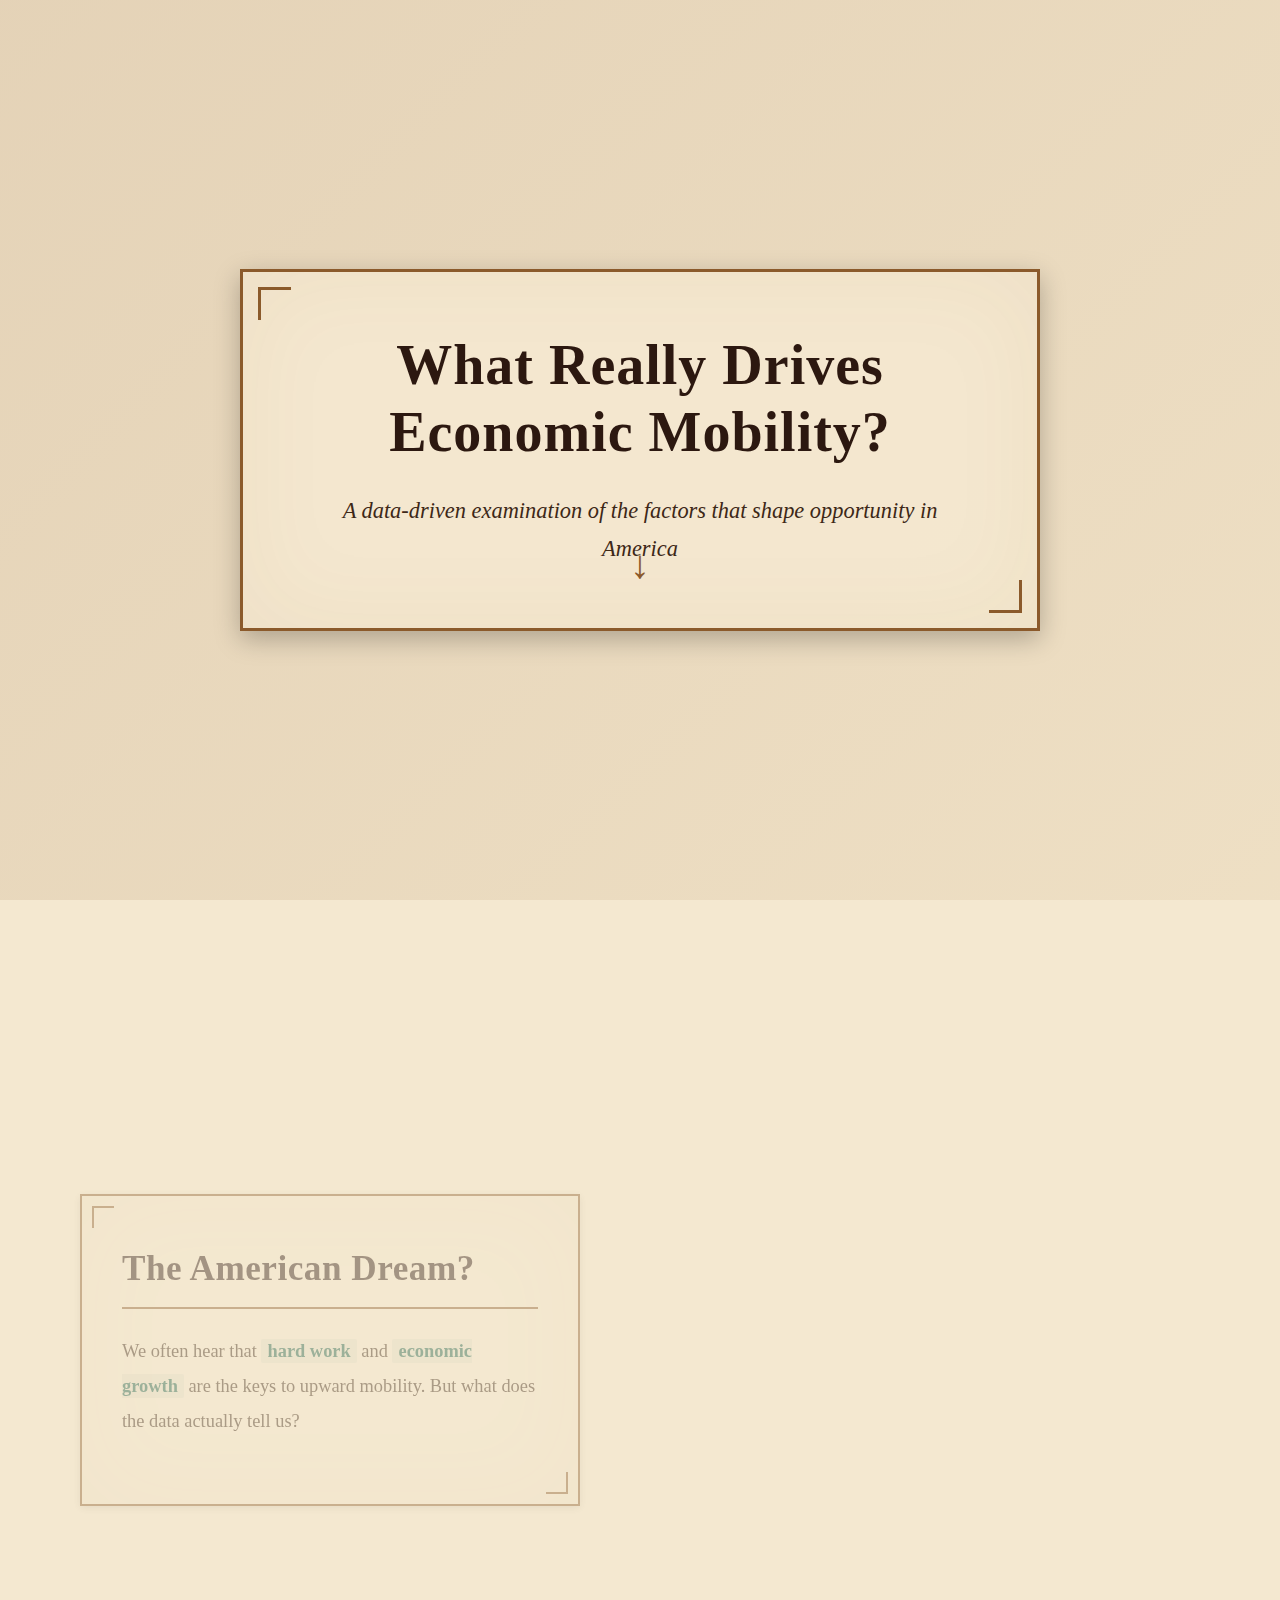
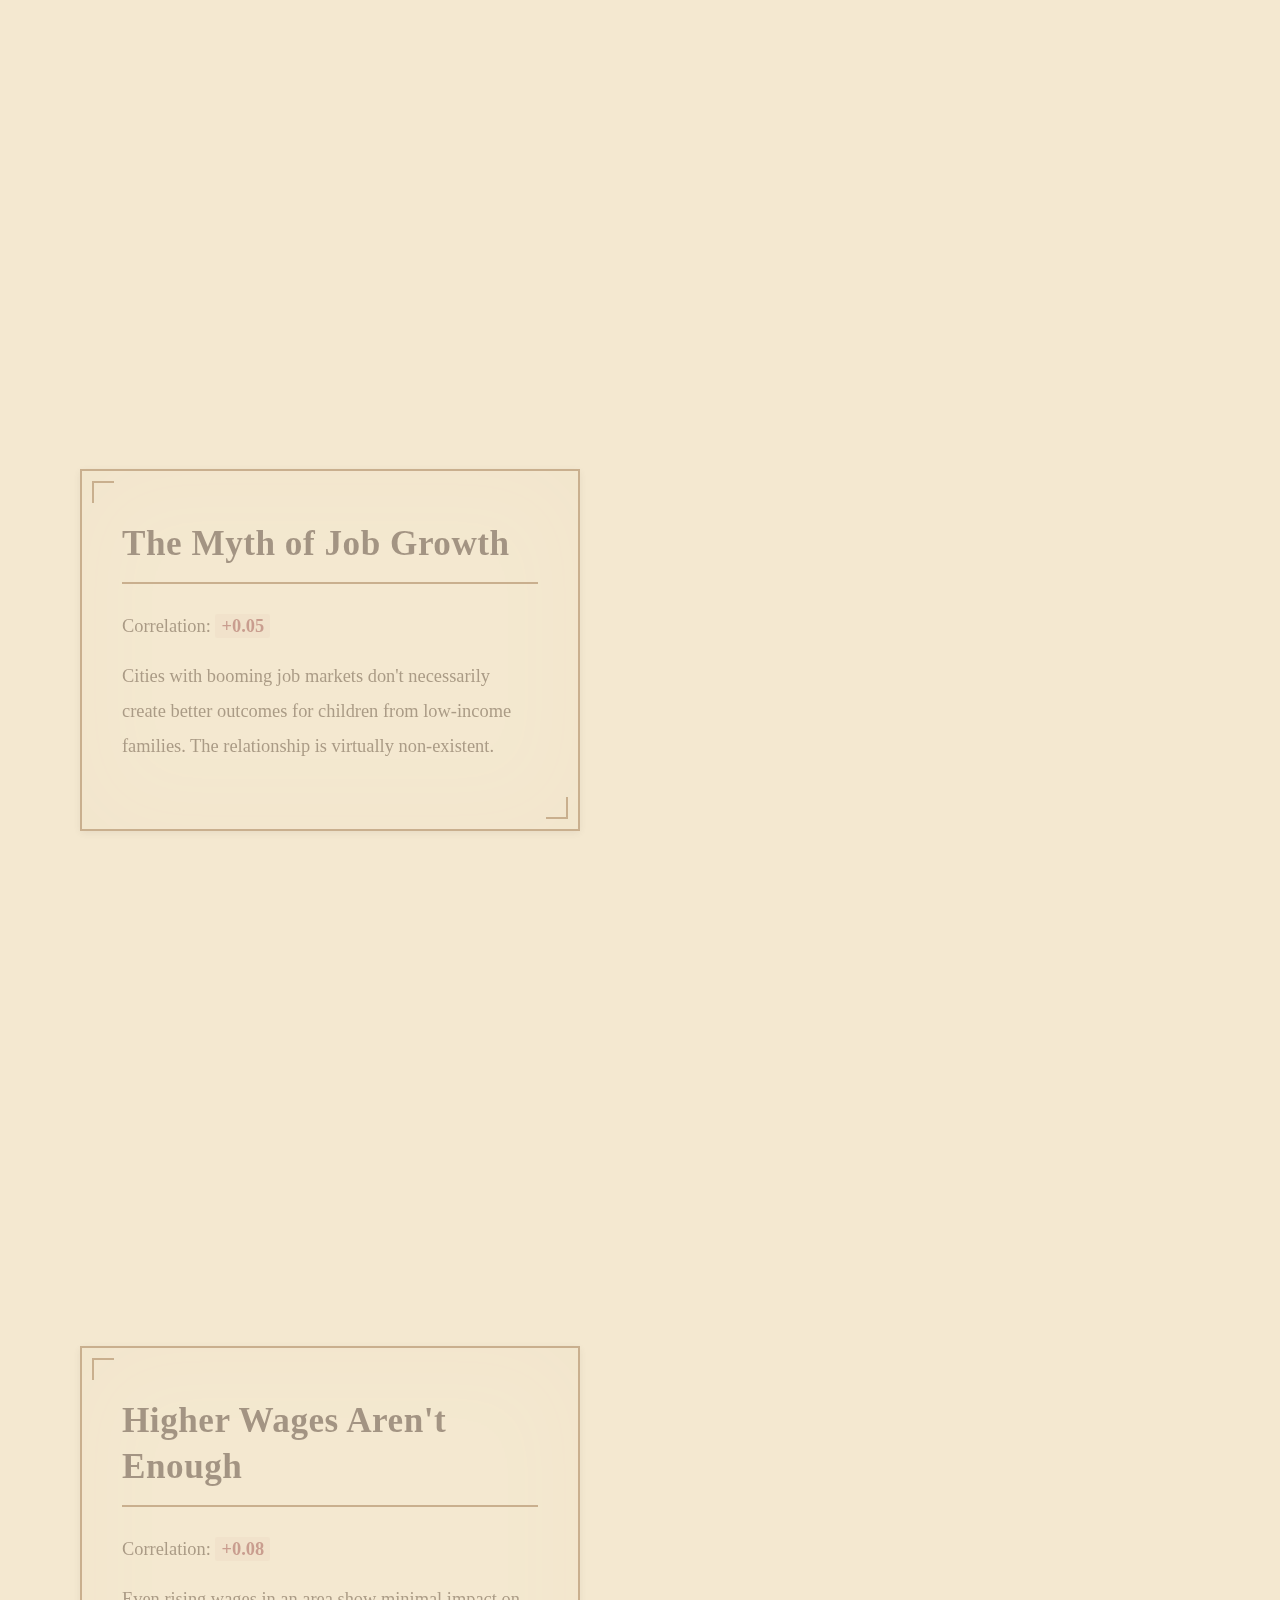
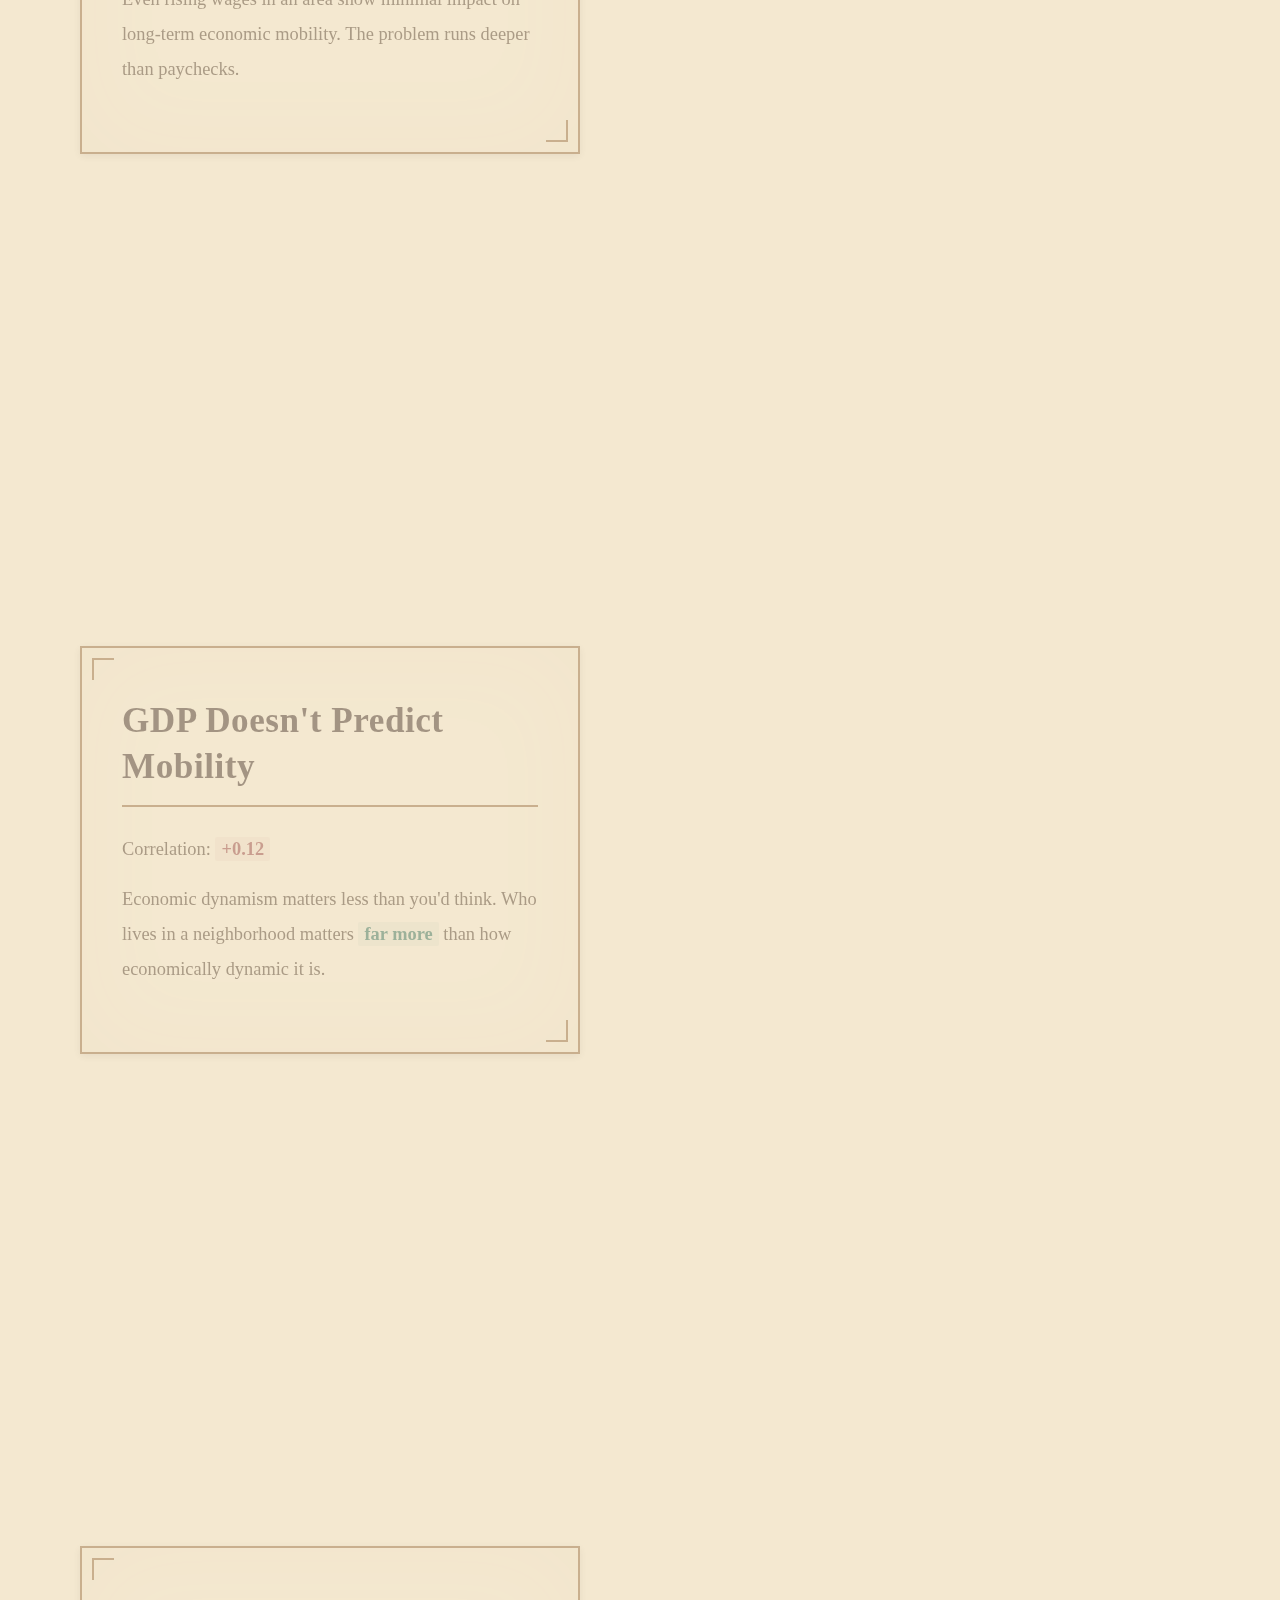
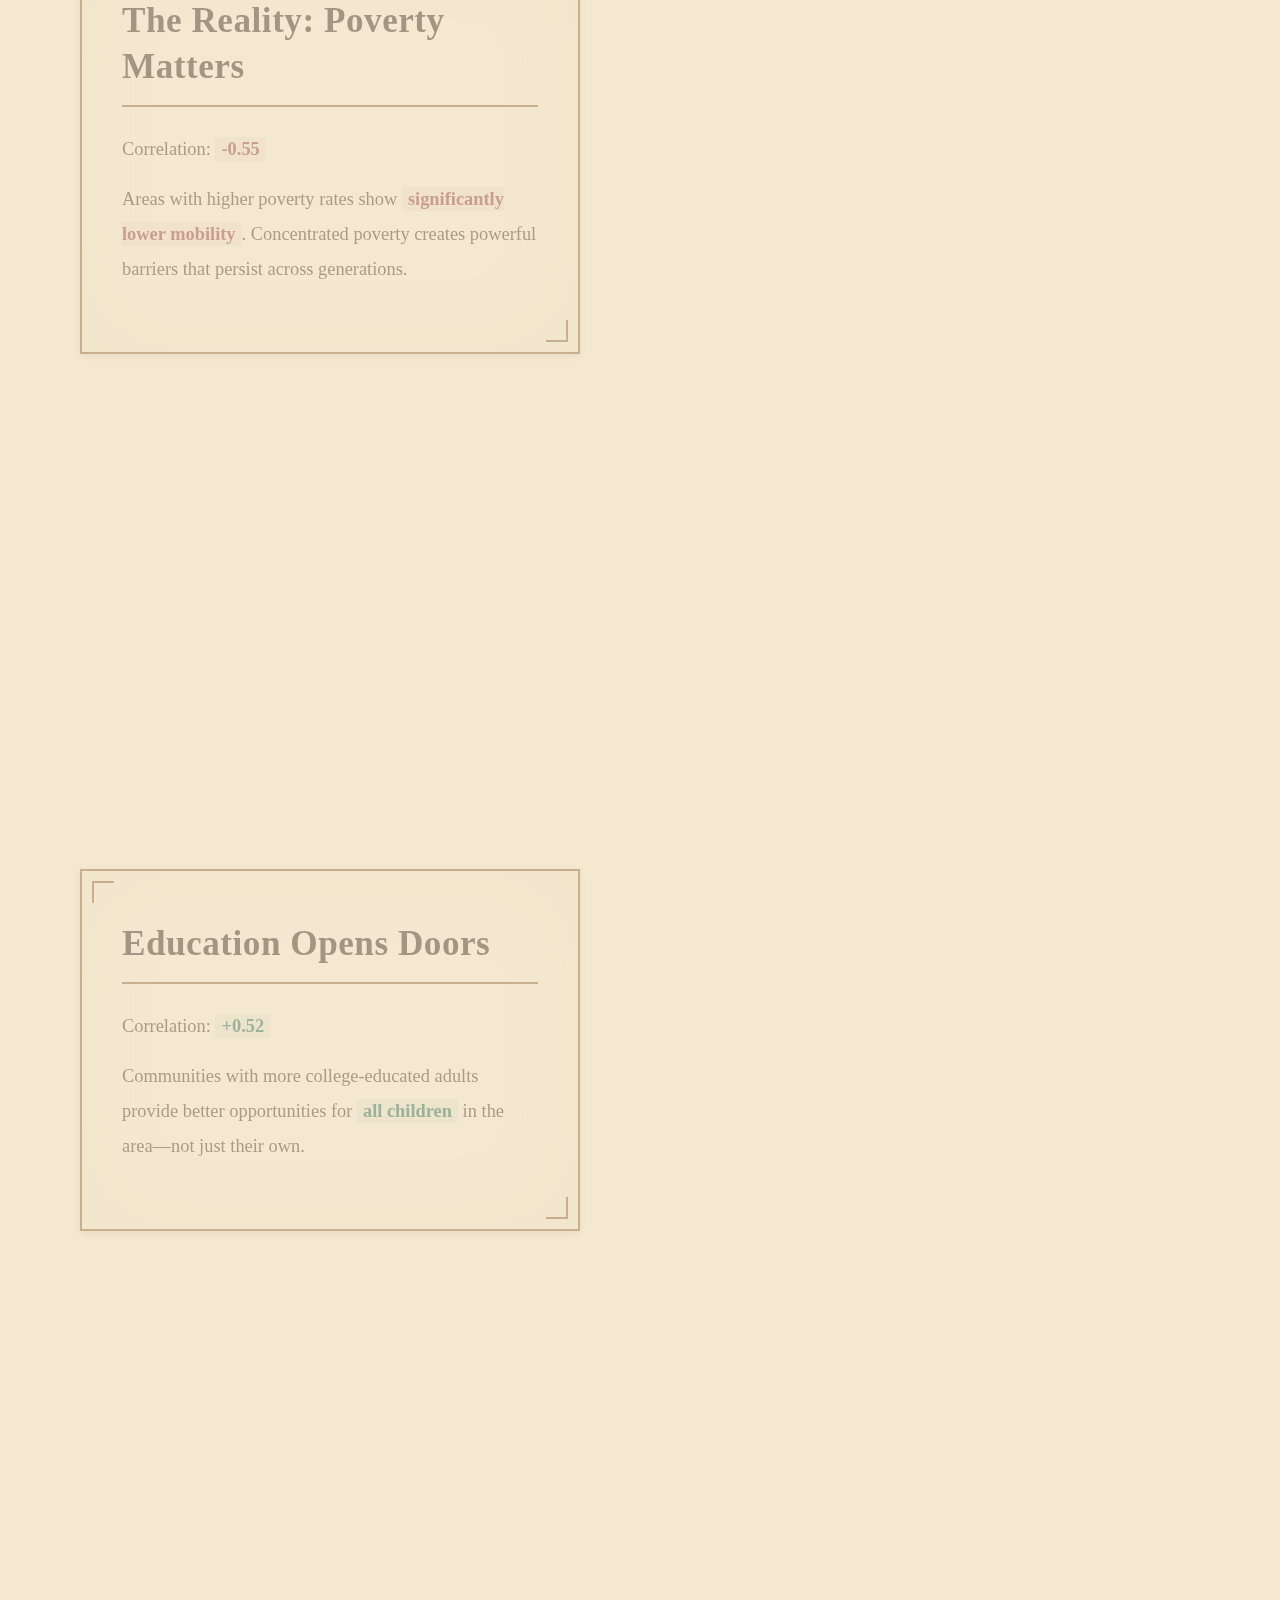
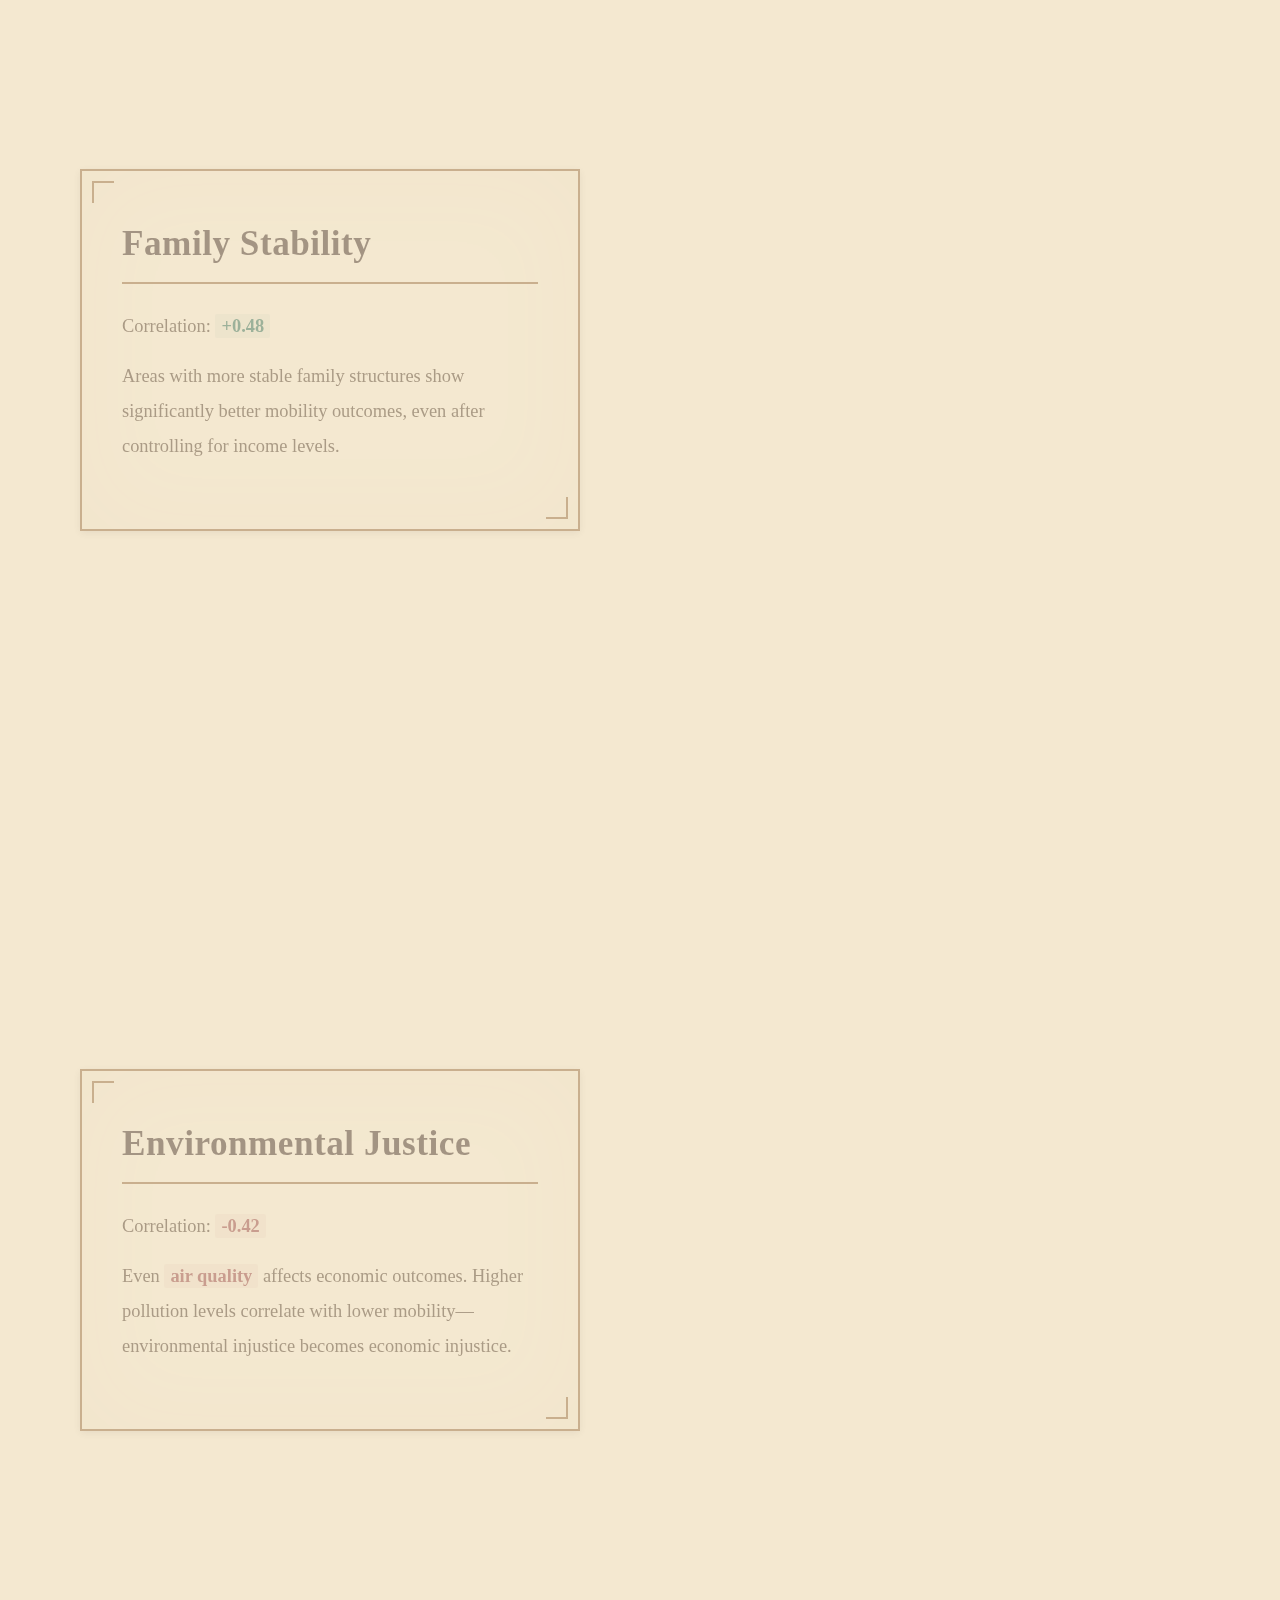
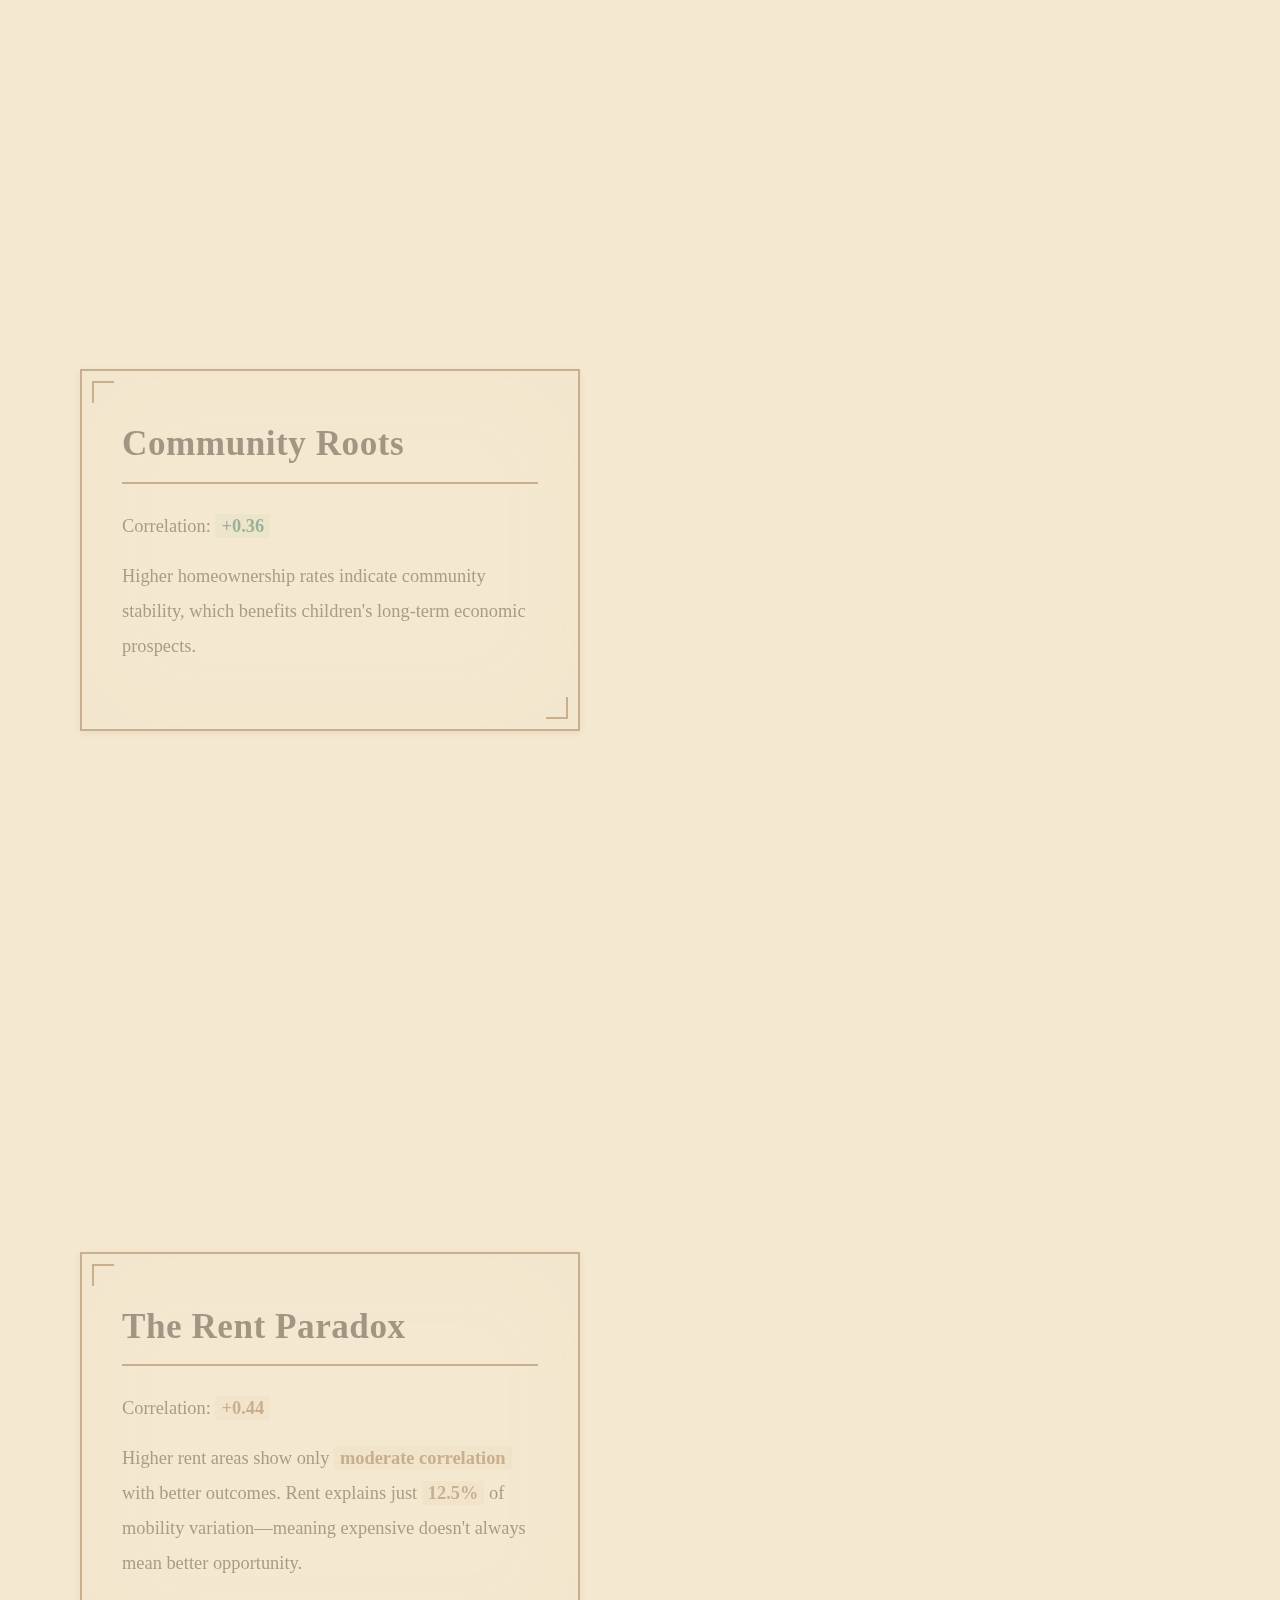
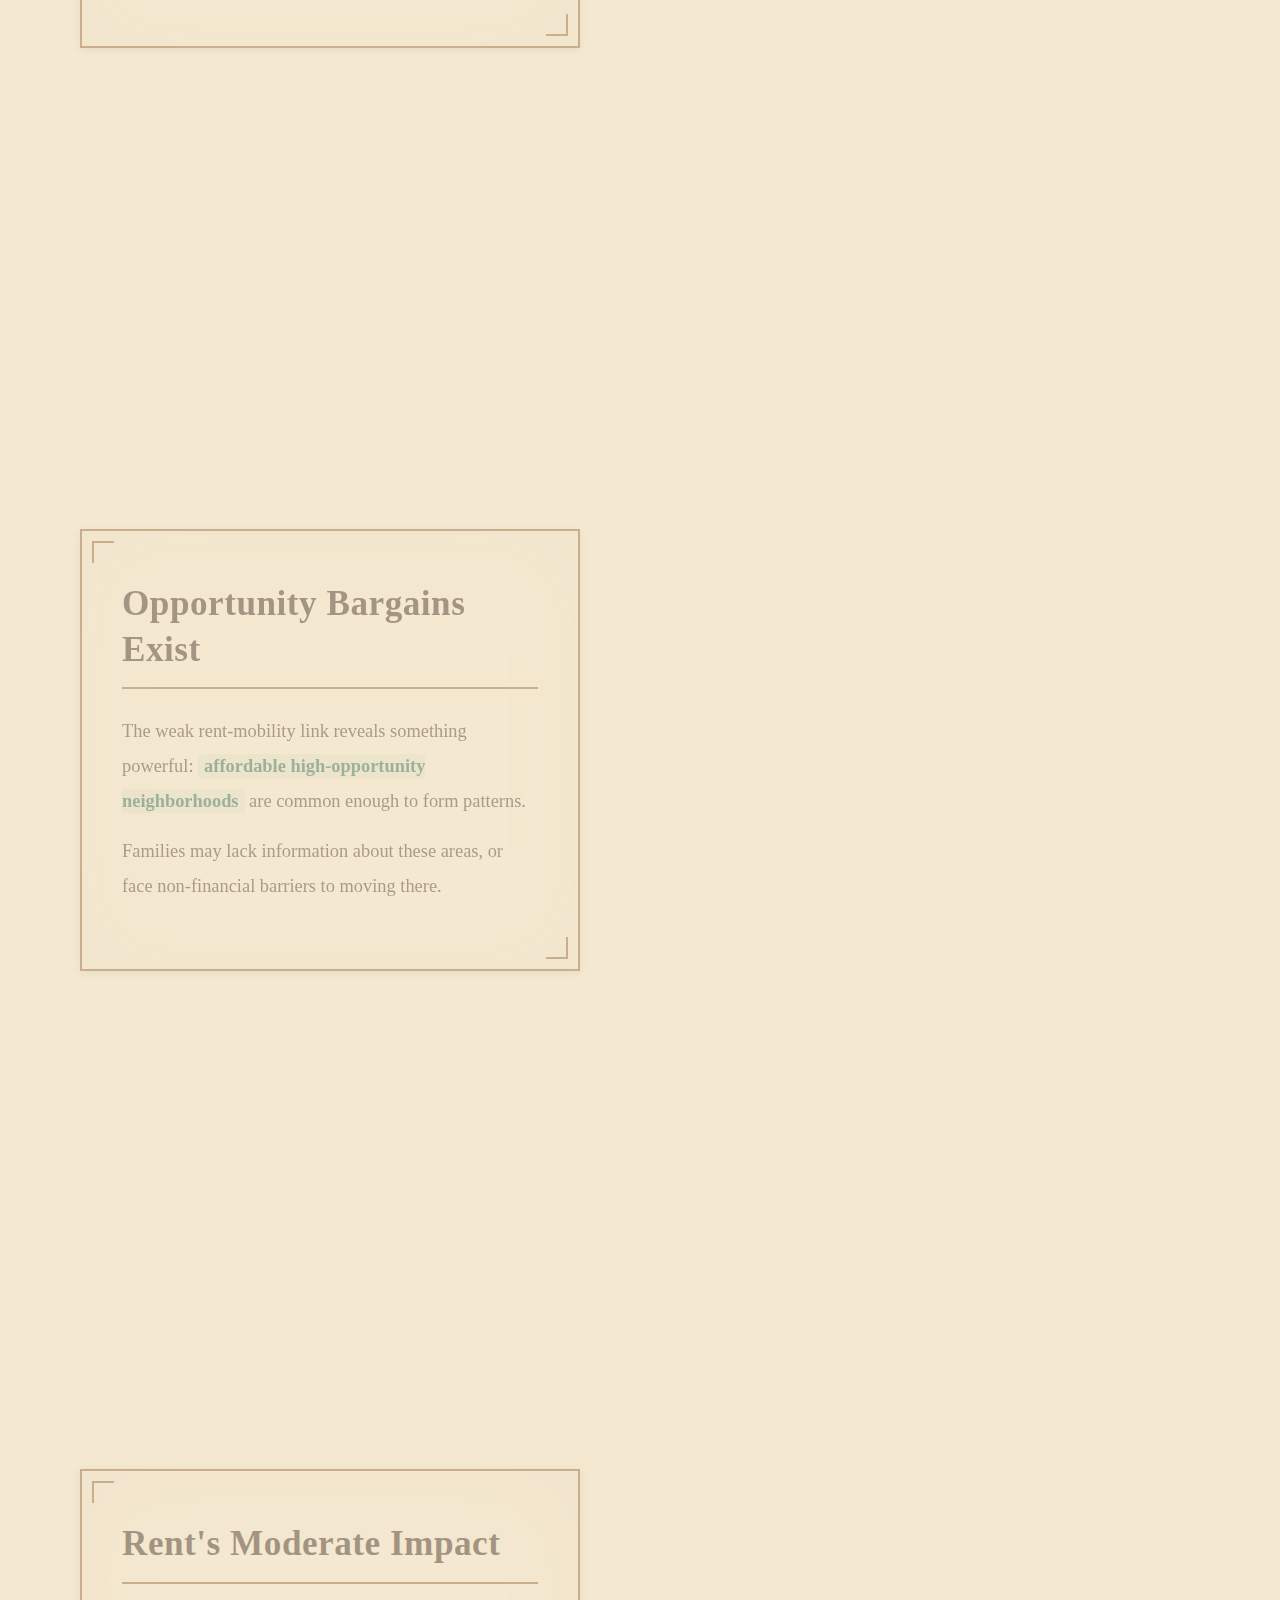
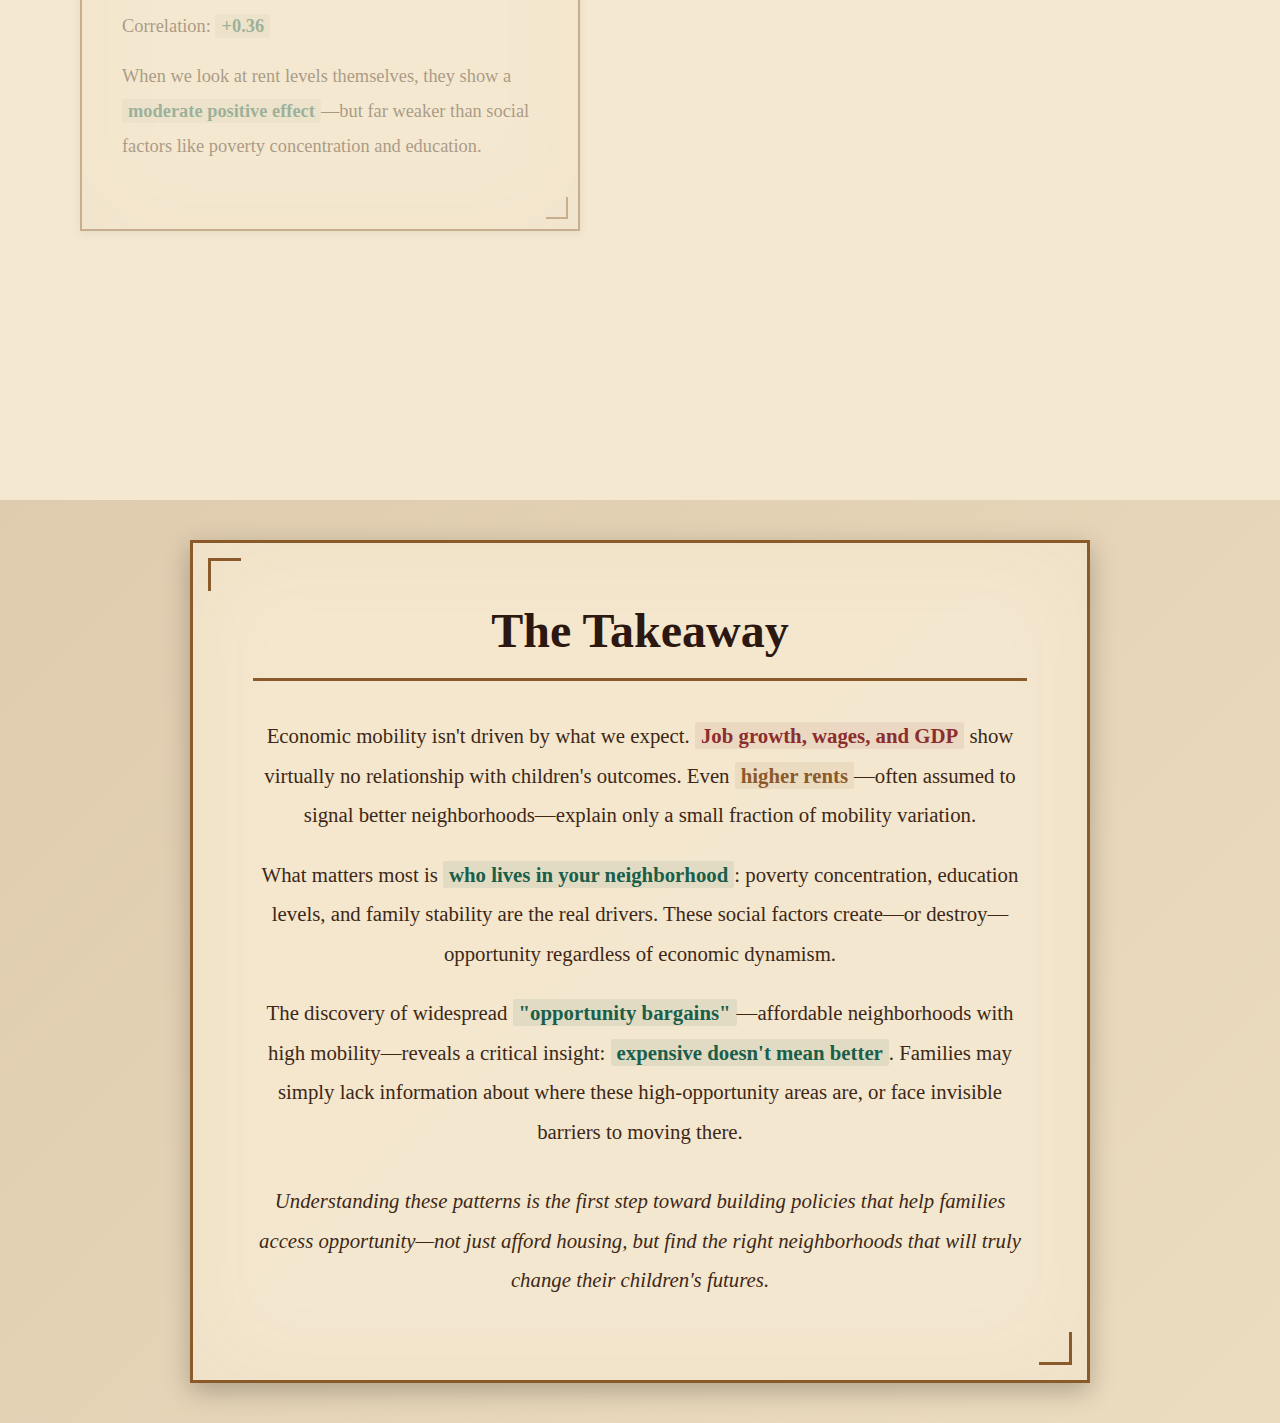
<file: index.html>
<!DOCTYPE html>
<html lang="en">
<head>
  <meta charset="UTF-8"/>
  <meta name="viewport" content="width=device-width, initial-scale=1.0"/>
  <title>Economic Mobility: A Data Story</title>
  <script src="https://d3js.org/d3.v7.min.js"></script>
  <link rel="stylesheet" href="style.css">
</head>
<body>
  <div class="intro">
    <div class="intro-content">
      <h1>What Really Drives Economic Mobility?</h1>
      <p>A data-driven examination of the factors that shape opportunity in America</p>
      <div class="scroll-indicator"><div class="arrow-down">↓</div></div>
    </div>
  </div>

  <!-- fixed panel (hidden during intro & outro) -->
  <div id="visualization" class="hidden">
    <svg id="viz-svg" aria-label="Scrollytelling visualization"></svg>
  </div>

  <div id="scroll-container">
    <div class="step" data-step="0">
      <div class="step-content">
        <h2>The American Dream?</h2>
        <p>We often hear that <span class="highlight">hard work</span> and <span class="highlight">economic growth</span> are the keys to upward mobility. But what does the data actually tell us?</p>
      </div>
    </div>


    <div class="step" data-step="1">
      <div class="step-content">
        <h2>The Myth of Job Growth</h2>
        <p>Correlation: <span class="highlight-negative">+0.05</span></p>
        <p>Cities with booming job markets don't necessarily create better outcomes for children from low-income families. The relationship is virtually non-existent.</p>
      </div>
    </div>

    <div class="step" data-step="2">
      <div class="step-content">
        <h2>Higher Wages Aren't Enough</h2>
        <p>Correlation: <span class="highlight-negative">+0.08</span></p>
        <p>Even rising wages in an area show minimal impact on long-term economic mobility. The problem runs deeper than paychecks.</p>
      </div>
    </div>
    <div class="step" data-step="3">
        <div class="step-content">
          <h2>GDP Doesn't Predict Mobility</h2>
          <p>Correlation: <span class="highlight-negative">+0.12</span></p>
          <p>Economic dynamism matters less than you'd think. Who lives in a neighborhood matters <span class="highlight">far more</span> than how economically dynamic it is.</p>
        </div>
      </div>
    <div class="step" data-step="4">
      <div class="step-content">
        <h2>The Reality: Poverty Matters</h2>
        <p>Correlation: <span class="highlight-negative">-0.55</span></p>
        <p>Areas with higher poverty rates show <span class="highlight-negative">significantly lower mobility</span>. Concentrated poverty creates powerful barriers that persist across generations.</p>
      </div>
    </div>

    <div class="step" data-step="5">
      <div class="step-content">
        <h2>Education Opens Doors</h2>
        <p>Correlation: <span class="highlight">+0.52</span></p>
        <p>Communities with more college-educated adults provide better opportunities for <span class="highlight">all children</span> in the area—not just their own.</p>
      </div>
    </div>

    <div class="step" data-step="6">
      <div class="step-content">
        <h2>Family Stability</h2>
        <p>Correlation: <span class="highlight">+0.48</span></p>
        <p>Areas with more stable family structures show significantly better mobility outcomes, even after controlling for income levels.</p>
      </div>
    </div>

    <div class="step" data-step="7">
      <div class="step-content">
        <h2>Environmental Justice</h2>
        <p>Correlation: <span class="highlight-negative">-0.42</span></p>
        <p>Even <span class="highlight-negative">air quality</span> affects economic outcomes. Higher pollution levels correlate with lower mobility—environmental injustice becomes economic injustice.</p>
      </div>
    </div>

    <div class="step" data-step="8">
      <div class="step-content">
        <h2>Community Roots</h2>
        <p>Correlation: <span class="highlight">+0.36</span></p>
        <p>Higher homeownership rates indicate community stability, which benefits children's long-term economic prospects.</p>
      </div>
    </div>
    <div class="step" data-step="9">
        <div class="step-content">
          <h2>The Rent Paradox</h2>
          <p>Correlation: <span class="highlight-neutral">+0.44</span></p>
          <p>Higher rent areas show only <span class="highlight-neutral">moderate correlation</span> with better outcomes. Rent explains just <span class="highlight-neutral">12.5%</span> of mobility variation—meaning expensive doesn't always mean better opportunity.</p>
        </div>
      </div>
      
      <div class="step" data-step="10">
        <div class="step-content">
          <h2>Opportunity Bargains Exist</h2>
          <p>The weak rent-mobility link reveals something powerful: <span class="highlight">affordable high-opportunity neighborhoods</span> are common enough to form patterns.</p>
          <p>Families may lack information about these areas, or face non-financial barriers to moving there.</p>
        </div>
      </div>
  </div>
  <div class="step" data-step="11">
    <div class="step-content">
      <h2>Rent's Moderate Impact</h2>
      <p>Correlation: <span class="highlight">+0.36</span></p>
      <p>When we look at rent levels themselves, they show a <span class="highlight">moderate positive effect</span>—but far weaker than social factors like poverty concentration and education.</p>
    </div>
  </div>
  <div class="outro">
    <div class="outro-content">
      <h2>The Takeaway</h2>
     <p>Economic mobility isn't driven by what we expect. <span class="highlight-negative">Job growth, wages, and GDP</span> show virtually no relationship with children's outcomes. Even <span class="highlight-neutral">higher rents</span>—often assumed to signal better neighborhoods—explain only a small fraction of mobility variation.</p>
    
     <p>What matters most is <span class="highlight">who lives in your neighborhood</span>: poverty concentration, education levels, and family stability are the real drivers. These social factors create—or destroy—opportunity regardless of economic dynamism.</p>
    
     <p>The discovery of widespread <span class="highlight">"opportunity bargains"</span>—affordable neighborhoods with high mobility—reveals a critical insight: <span class="highlight">expensive doesn't mean better</span>. Families may simply lack information about where these high-opportunity areas are, or face invisible barriers to moving there.</p>
    
     <p style="margin-top:30px;font-style:italic">Understanding these patterns is the first step toward building policies that help families access opportunity—not just afford housing, but find the right neighborhoods that will truly change their children's futures.</p>
    </div>
  </div>

  <script src="main.js"></script>
</body>
</html>
</file>
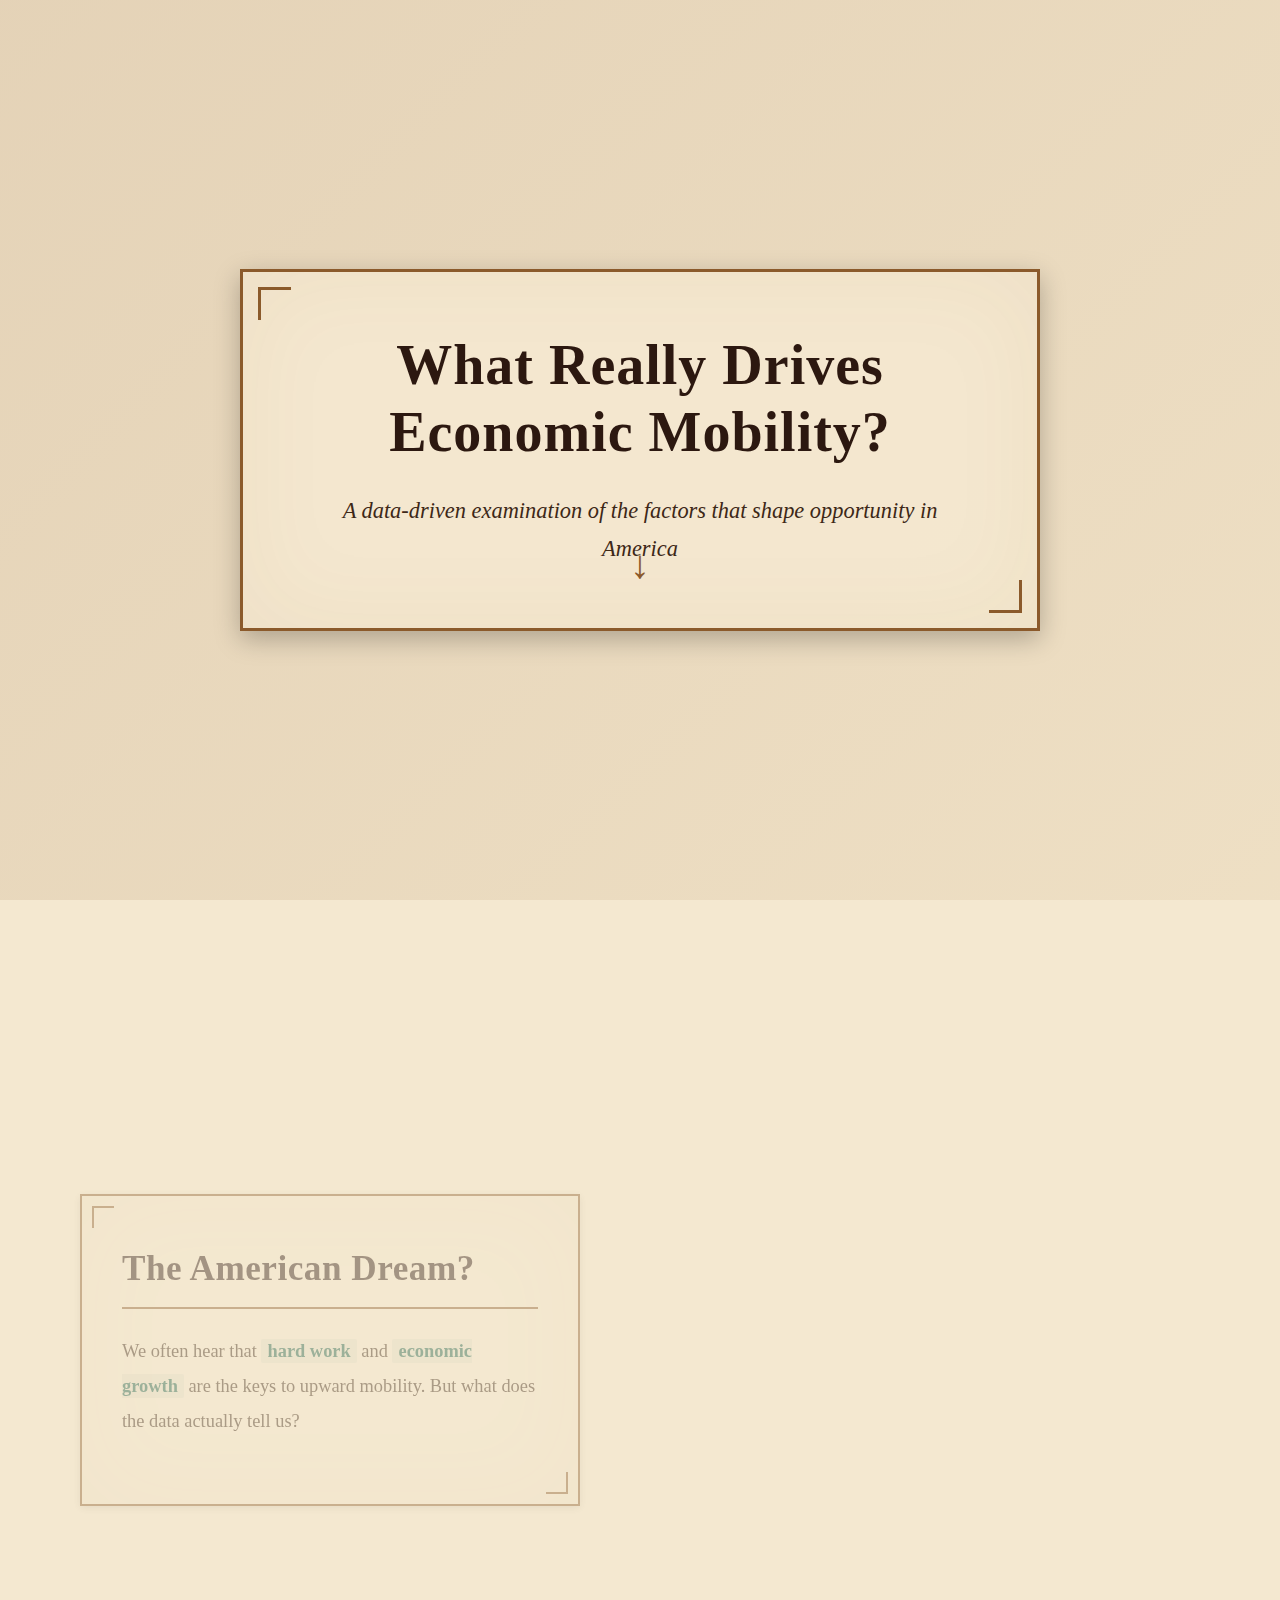
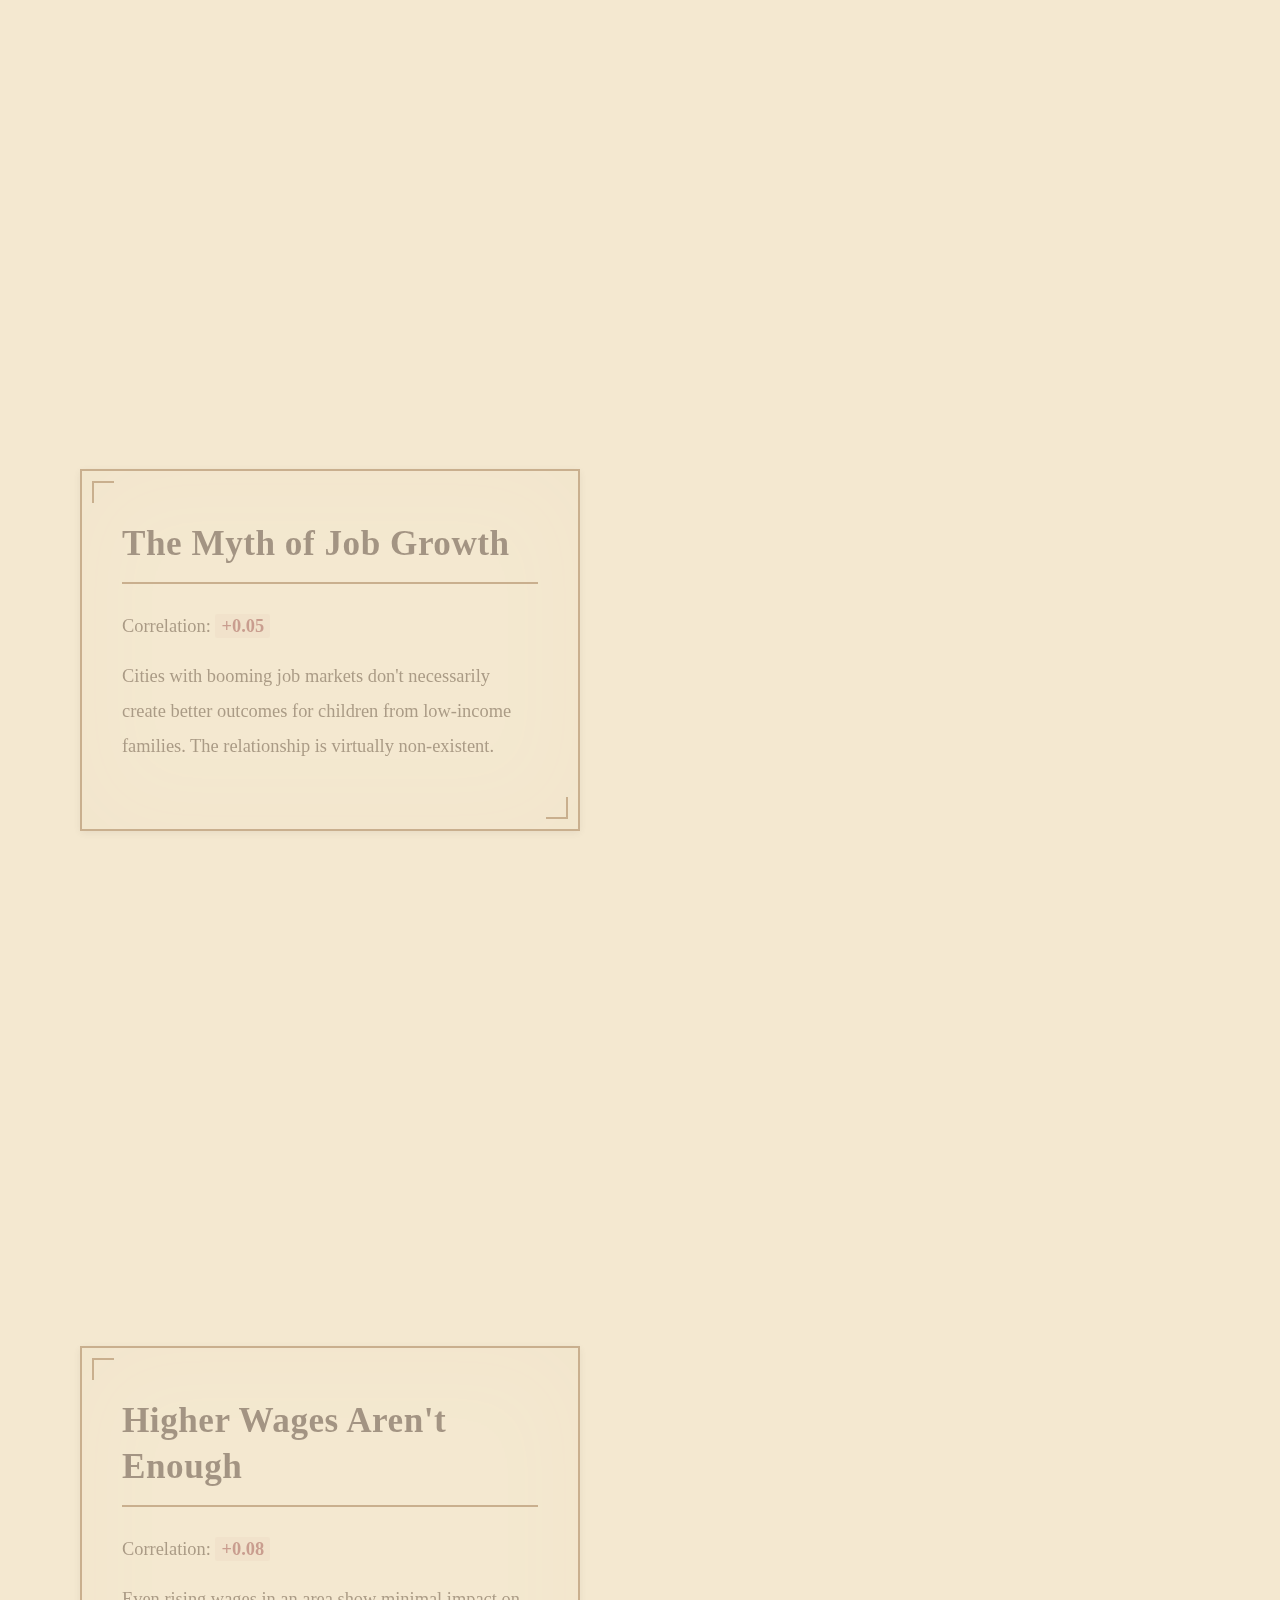
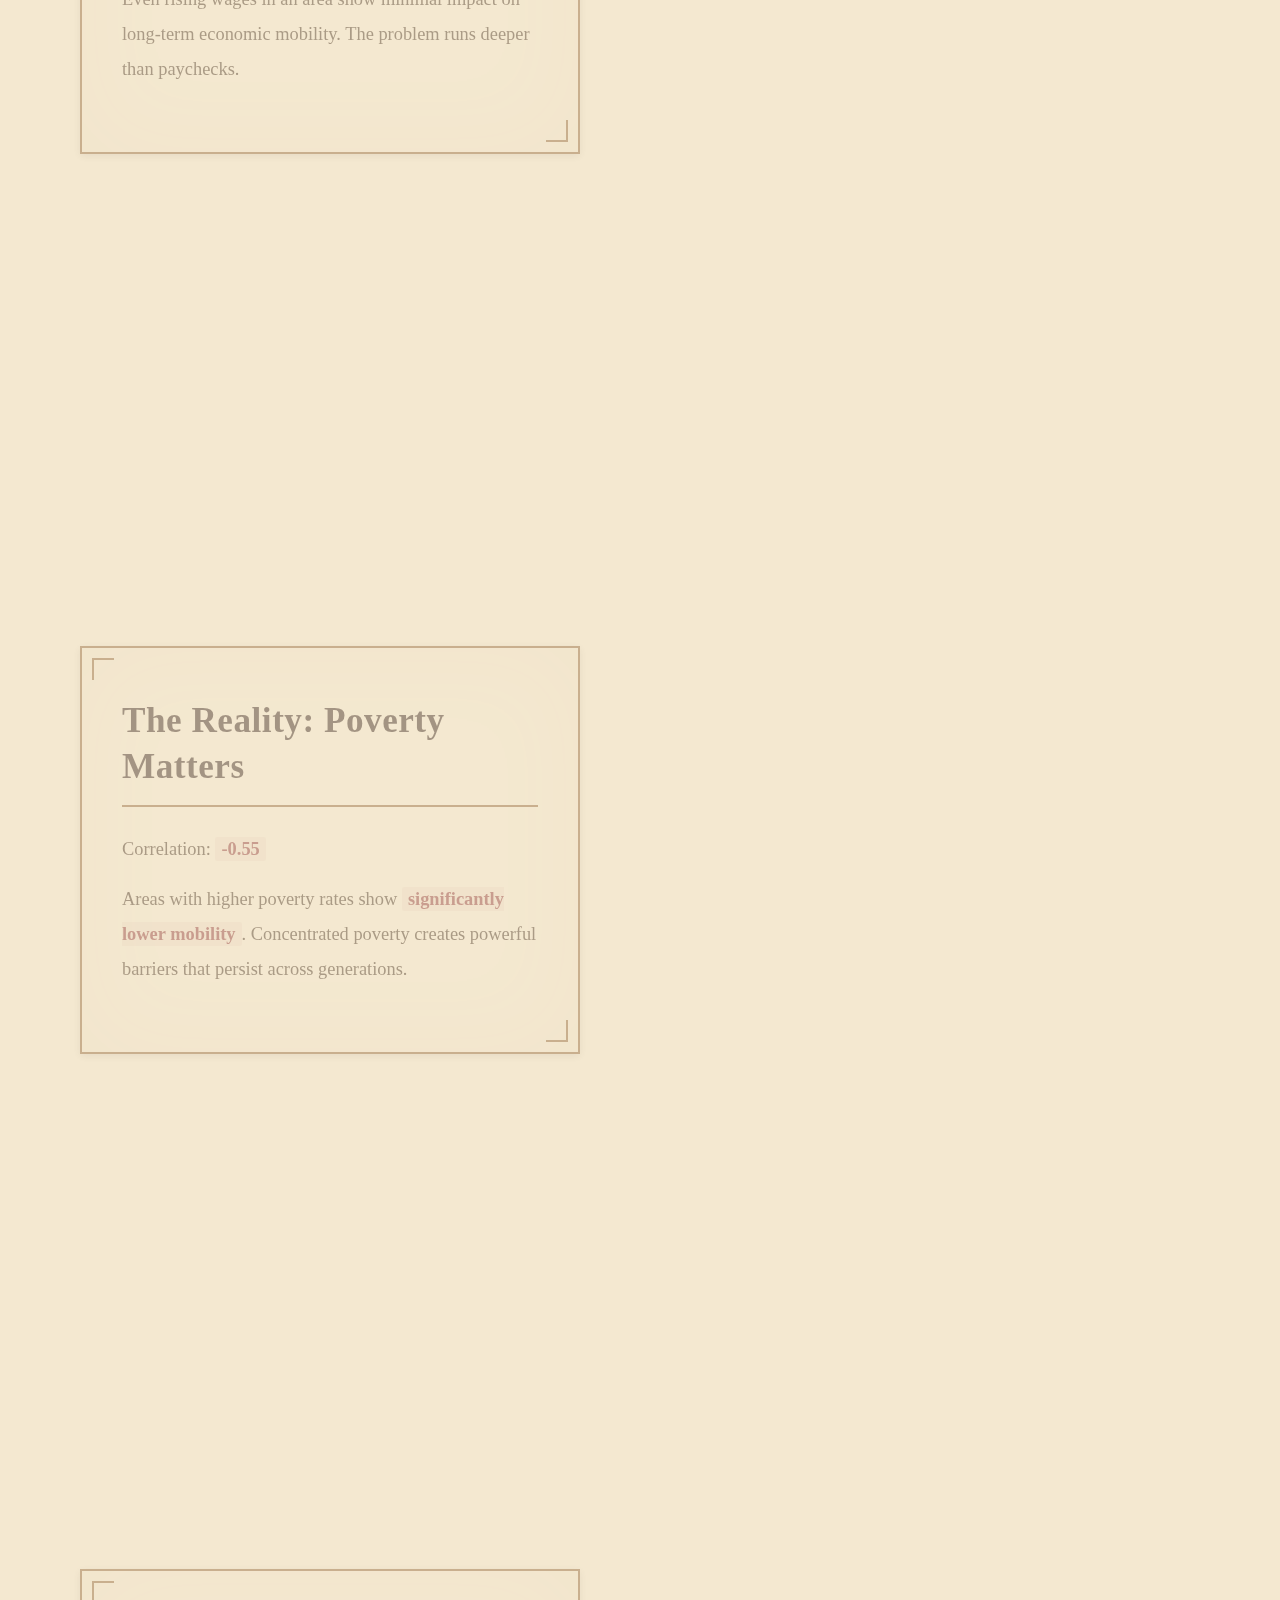
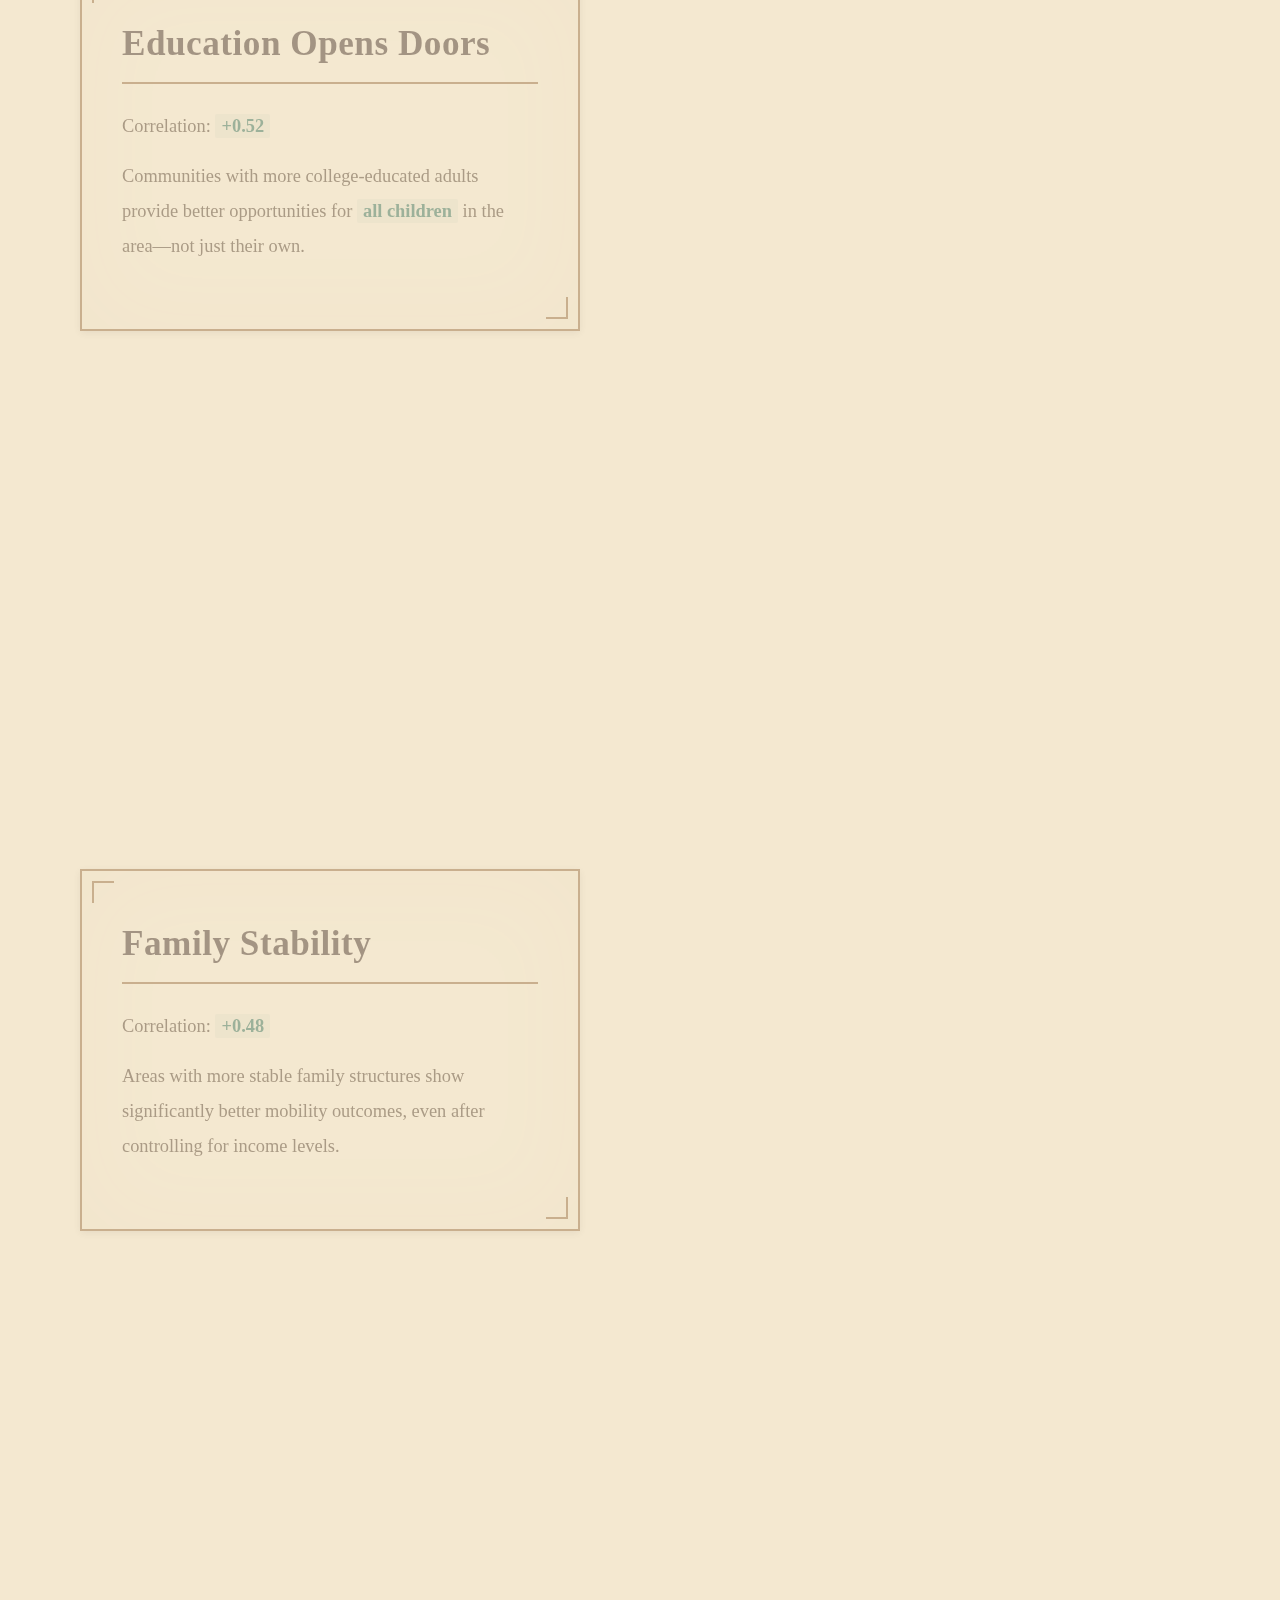
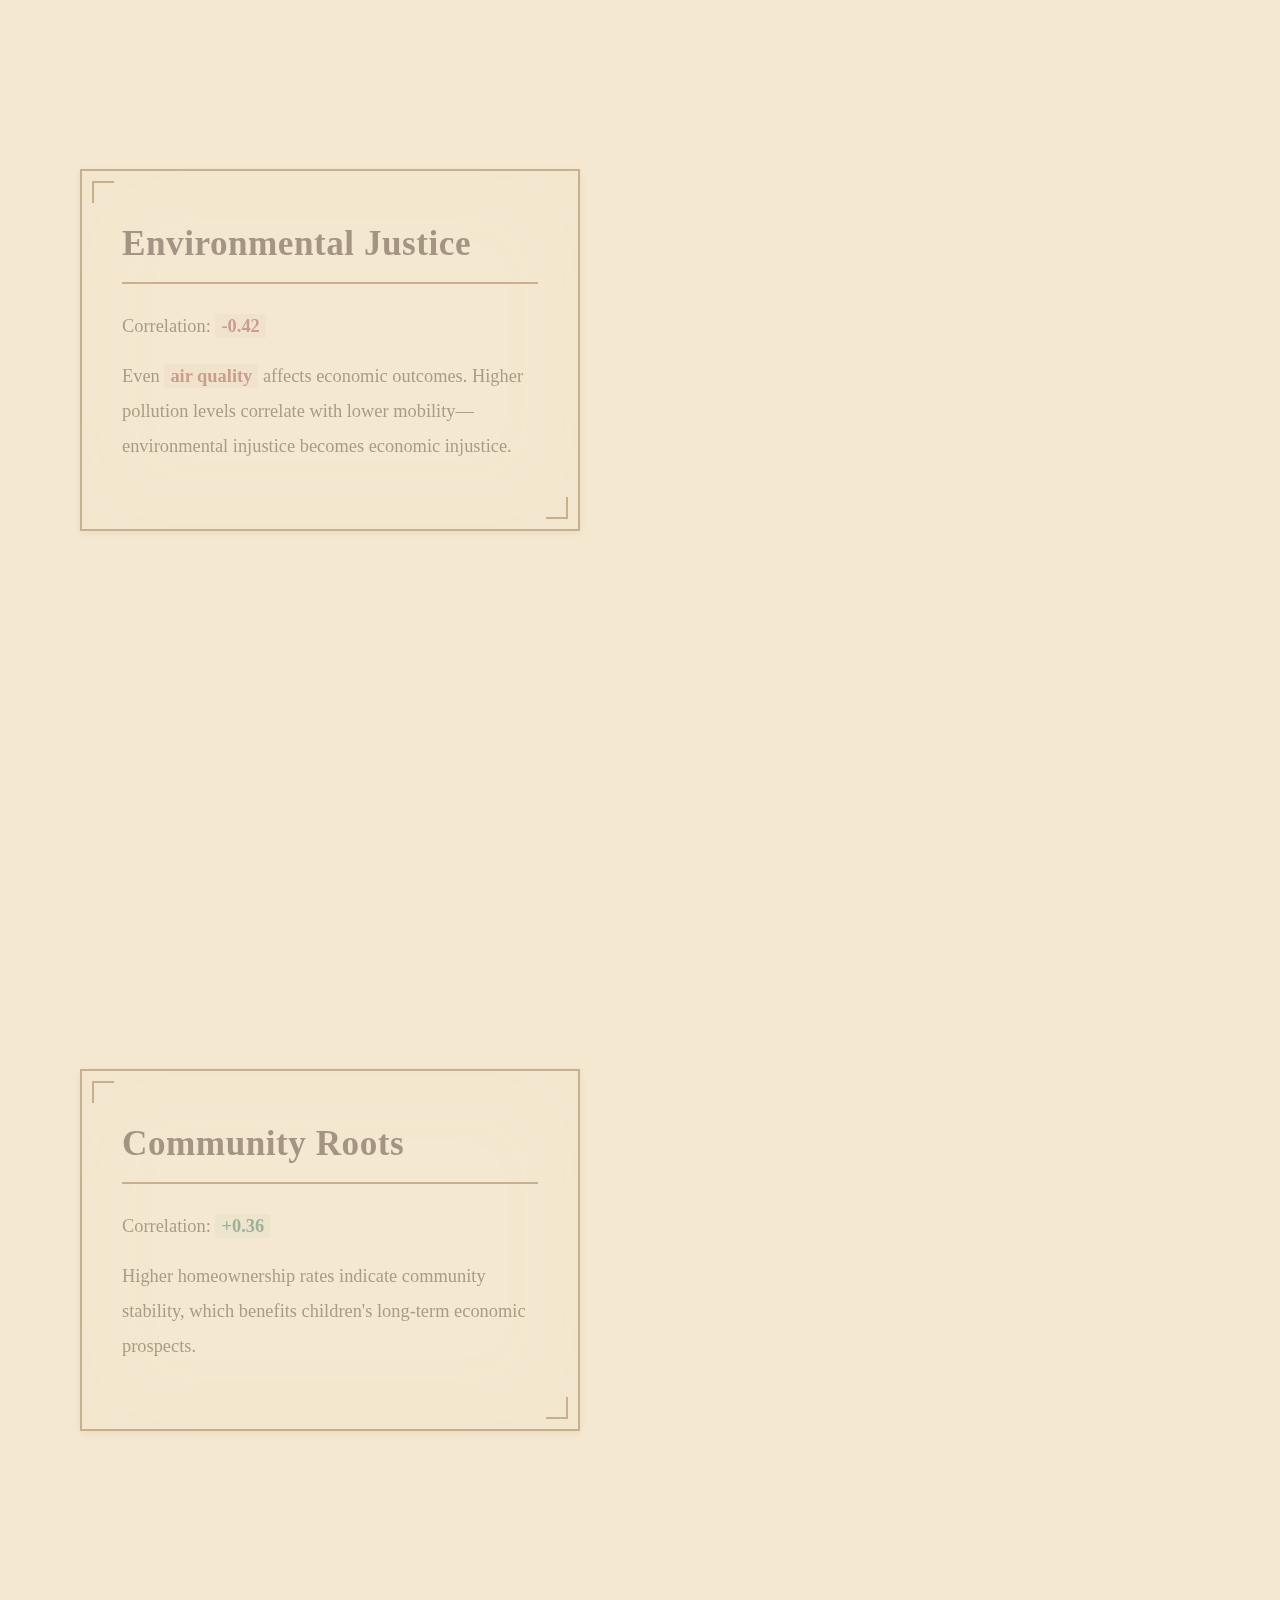
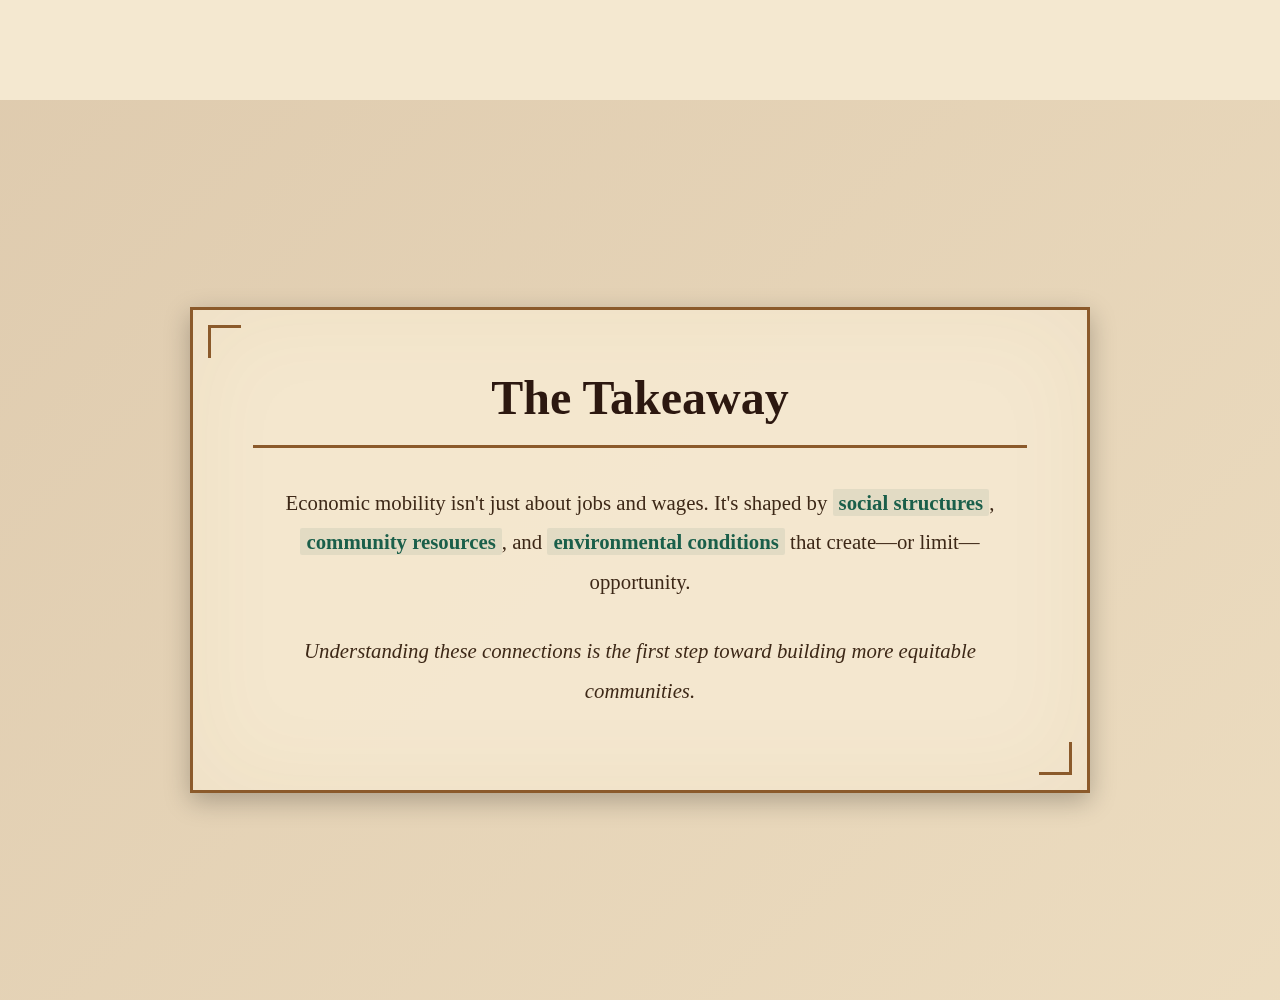
<file: index2.html>
<!DOCTYPE html>
<html lang="en">
<head>
  <meta charset="UTF-8"/>
  <meta name="viewport" content="width=device-width, initial-scale=1.0"/>
  <title>Economic Mobility: A Data Story</title>
  <script src="https://d3js.org/d3.v7.min.js"></script>
  <style>
    *{margin:0;padding:0;box-sizing:border-box}
    body{font-family:'Garamond','Georgia',serif;background:#f4e8d0;color:#2c1810}
    body::before{content:'';position:fixed;inset:0;background-image:repeating-linear-gradient(0deg,rgba(139,89,42,.03) 0px,transparent 1px,transparent 2px,rgba(139,89,42,.03) 3px);pointer-events:none;z-index:1}
    #scroll-container{position:relative;z-index:2}
    .step{min-height:100vh;display:flex;align-items:center;padding:20px;opacity:.4;transition:opacity .6s ease}
    .step.active{opacity:1}
    .step-content{max-width:500px;background:rgba(244,232,208,.95);padding:50px 40px;border:2px solid #8b5a2b;box-shadow:0 2px 8px rgba(0,0,0,.15),inset 0 0 100px rgba(139,89,42,.05);position:relative;margin-left:60px}
    .step-content::before,.step-content::after{content:'';position:absolute;width:20px;height:20px;border:2px solid #8b5a2b}
    .step-content::before{top:10px;left:10px;border-right:none;border-bottom:none}
    .step-content::after{bottom:10px;right:10px;border-left:none;border-top:none}
    .step-content h2{font-size:2.2em;margin-bottom:25px;color:#2c1810;line-height:1.3;font-weight:600;letter-spacing:.5px;border-bottom:2px solid #8b5a2b;padding-bottom:15px}
    .step-content p{font-size:1.15em;line-height:1.9;color:#3d2817;margin-bottom:15px}
    .highlight{color:#1a5f4a;font-weight:bold;background:rgba(26,95,74,.08);padding:2px 6px;border-radius:2px}
    .highlight-negative{color:#8b2e2e;font-weight:bold;background:rgba(139,46,46,.08);padding:2px 6px;border-radius:2px}

    #visualization{position:fixed;top:0;right:0;width:55%;height:100vh;pointer-events:none;z-index:10;display:flex;align-items:center;justify-content:center;transition:opacity .35s ease, transform .35s ease}
    #visualization.hidden{opacity:0;transform:scale(.98)}
    #viz-svg{width:90%;height:90%;background:rgba(255,255,255,.6);border:3px solid #8b5a2b;box-shadow:0 4px 12px rgba(0,0,0,.2),inset 0 0 100px rgba(139,89,42,.03)}

    .intro{min-height:100vh;display:flex;align-items:center;justify-content:center;text-align:center;background:linear-gradient(135deg,rgba(139,89,42,.15) 0%,rgba(205,173,127,.15) 100%),#f4e8d0;position:relative;z-index:2}
    .intro-content{max-width:800px;padding:60px;background:rgba(244,232,208,.95);border:3px solid #8b5a2b;box-shadow:0 8px 24px rgba(0,0,0,.25),inset 0 0 100px rgba(139,89,42,.05);position:relative}
    .intro-content::before,.intro-content::after{content:'';position:absolute;width:30px;height:30px;border:3px solid #8b5a2b}
    .intro-content::before{top:15px;left:15px;border-right:none;border-bottom:none}
    .intro-content::after{bottom:15px;right:15px;border-left:none;border-top:none}
    .intro h1{font-size:3.5em;margin-bottom:25px;color:#2c1810;font-weight:700;letter-spacing:1px;line-height:1.2}
    .intro p{font-size:1.4em;color:#3d2817;line-height:1.7;font-style:italic}
    .scroll-indicator{position:absolute;bottom:40px;left:50%;transform:translateX(-50%);animation:bounce 2s infinite}
    @keyframes bounce{0%,20%,50%,80%,100%{transform:translateX(-50%) translateY(0)}40%{transform:translateX(-50%) translateY(-20px)}60%{transform:translateX(-50%) translateY(-10px)}}
    .arrow-down{font-size:2.5em;color:#8b5a2b}

    .outro{min-height:100vh;display:flex;align-items:center;justify-content:center;text-align:center;background:linear-gradient(135deg,rgba(139,89,42,.2) 0%,rgba(205,173,127,.2) 100%),#f4e8d0;padding:40px;position:relative;z-index:2}
    .outro-content{max-width:900px;padding:60px;background:rgba(244,232,208,.95);border:3px solid #8b5a2b;box-shadow:0 8px 24px rgba(0,0,0,.25),inset 0 0 100px rgba(139,89,42,.05);position:relative}
    .outro-content::before,.outro-content::after{content:'';position:absolute;width:30px;height:30px;border:3px solid #8b5a2b}
    .outro-content::before{top:15px;left:15px;border-right:none;border-bottom:none}
    .outro-content::after{bottom:15px;right:15px;border-left:none;border-top:none}
    .outro h2{font-size:3em;margin-bottom:35px;color:#2c1810;font-weight:700;border-bottom:3px solid #8b5a2b;padding-bottom:20px}
    .outro p{font-size:1.3em;color:#3d2817;line-height:1.9;margin-bottom:20px}

    @media (max-width:1024px){
      #visualization{position:relative;width:100%;height:400px;margin:20px 0}
      #viz-svg{width:95%;height:95%}
      .step-content{max-width:100%;margin-inline:20px}
      .step{display:block}
    }
  </style>
</head>
<body>
  <div class="intro">
    <div class="intro-content">
      <h1>What Really Drives Economic Mobility?</h1>
      <p>A data-driven examination of the factors that shape opportunity in America</p>
      <div class="scroll-indicator"><div class="arrow-down">↓</div></div>
    </div>
  </div>

  <!-- fixed panel (hidden during intro & outro) -->
  <div id="visualization" class="hidden">
    <svg id="viz-svg" aria-label="Scrollytelling visualization"></svg>
  </div>

  <div id="scroll-container">
    <div class="step" data-step="0">
      <div class="step-content">
        <h2>The American Dream?</h2>
        <p>We often hear that <span class="highlight">hard work</span> and <span class="highlight">economic growth</span> are the keys to upward mobility. But what does the data actually tell us?</p>
      </div>
    </div>

    <div class="step" data-step="1">
      <div class="step-content">
        <h2>The Myth of Job Growth</h2>
        <p>Correlation: <span class="highlight-negative">+0.05</span></p>
        <p>Cities with booming job markets don't necessarily create better outcomes for children from low-income families. The relationship is virtually non-existent.</p>
      </div>
    </div>

    <div class="step" data-step="2">
      <div class="step-content">
        <h2>Higher Wages Aren't Enough</h2>
        <p>Correlation: <span class="highlight-negative">+0.08</span></p>
        <p>Even rising wages in an area show minimal impact on long-term economic mobility. The problem runs deeper than paychecks.</p>
      </div>
    </div>

    <div class="step" data-step="3">
      <div class="step-content">
        <h2>The Reality: Poverty Matters</h2>
        <p>Correlation: <span class="highlight-negative">-0.55</span></p>
        <p>Areas with higher poverty rates show <span class="highlight-negative">significantly lower mobility</span>. Concentrated poverty creates powerful barriers that persist across generations.</p>
      </div>
    </div>

    <div class="step" data-step="4">
      <div class="step-content">
        <h2>Education Opens Doors</h2>
        <p>Correlation: <span class="highlight">+0.52</span></p>
        <p>Communities with more college-educated adults provide better opportunities for <span class="highlight">all children</span> in the area—not just their own.</p>
      </div>
    </div>

    <div class="step" data-step="5">
      <div class="step-content">
        <h2>Family Stability</h2>
        <p>Correlation: <span class="highlight">+0.48</span></p>
        <p>Areas with more stable family structures show significantly better mobility outcomes, even after controlling for income levels.</p>
      </div>
    </div>

    <div class="step" data-step="6">
      <div class="step-content">
        <h2>Environmental Justice</h2>
        <p>Correlation: <span class="highlight-negative">-0.42</span></p>
        <p>Even <span class="highlight-negative">air quality</span> affects economic outcomes. Higher pollution levels correlate with lower mobility—environmental injustice becomes economic injustice.</p>
      </div>
    </div>

    <div class="step" data-step="7">
      <div class="step-content">
        <h2>Community Roots</h2>
        <p>Correlation: <span class="highlight">+0.36</span></p>
        <p>Higher homeownership rates indicate community stability, which benefits children's long-term economic prospects.</p>
      </div>
    </div>
  </div>

  <div class="outro">
    <div class="outro-content">
      <h2>The Takeaway</h2>
      <p>Economic mobility isn't just about jobs and wages. It's shaped by <span class="highlight">social structures</span>, <span class="highlight">community resources</span>, and <span class="highlight">environmental conditions</span> that create—or limit—opportunity.</p>
      <p style="margin-top:30px;font-style:italic">Understanding these connections is the first step toward building more equitable communities.</p>
    </div>
  </div>

  <script>
    /* ---------- Step metadata (1:1 with panels) ---------- */
    const stepsData = [
      { title:'The American Dream?',     type:'title',   correlation:0,     axisX:'' },
      { title:'The Myth of Job Growth',  type:'scatter', correlation: 0.05, color:'#8b5a2b', axisX:'Job growth (%)' },
      { title:"Higher Wages Aren't Enough", type:'scatter', correlation: 0.08, color:'#8b5a2b', axisX:'Wage growth (%)' },
      { title:'The Reality: Poverty Matters', type:'scatter', correlation:-0.55, color:'#8b2e2e', axisX:'Poverty rate (%)' },
      { title:'Education Opens Doors',   type:'scatter', correlation: 0.52, color:'#1a5f4a', axisX:'Adults with college degree (%)' },
      { title:'Family Stability',        type:'scatter', correlation: 0.48, color:'#1a5f4a', axisX:'Two-parent households (%)' },
      { title:'Environmental Justice',   type:'scatter', correlation:-0.42, color:'#8b2e2e', axisX:'PM2.5 (μg/m³)' },
      { title:'Community Roots',         type:'scatter', correlation: 0.36, color:'#1a5f4a', axisX:'Homeownership (%)' }
    ];

    /* ---------- SVG setup ---------- */
    const svg = d3.select("#viz-svg");
    const margin = { top:80, right:60, bottom:70, left:70 };
    let width, height, chartWidth, chartHeight;

    function updateDimensions(){
      const el = document.getElementById('viz-svg');
      width = el.clientWidth; height = el.clientHeight;
      chartWidth  = Math.max(0, width  - margin.left - margin.right);
      chartHeight = Math.max(0, height - margin.top  - margin.bottom);
    }
    updateDimensions();

    const chartGroup = svg.append("g").attr("transform", `translate(${margin.left},${margin.top})`);
    const xScale = d3.scaleLinear().domain([0,100]).range([0, chartWidth]);
    const yScale = d3.scaleLinear().domain([-60,60]).range([chartHeight, 0]);

    const xAxisGroup = chartGroup.append("g").attr("class","x-axis").attr("transform", `translate(0,${chartHeight})`);
    const yAxisGroup = chartGroup.append("g").attr("class","y-axis");

    const xLabel = chartGroup.append("text")
      .attr("class","x-label").attr("text-anchor","middle")
      .attr("x", chartWidth/2).attr("y", chartHeight+50)
      .style("font-size","16px").style("font-family","'Garamond','Georgia',serif").style("fill","#2c1810").style("font-weight","600");

    const yLabel = chartGroup.append("text")
      .attr("class","y-label").attr("text-anchor","middle")
      .attr("transform","rotate(-90)").attr("x", -chartHeight/2).attr("y", -50)
      .style("font-size","16px").style("font-family","'Garamond','Georgia',serif").style("fill","#2c1810").style("font-weight","600")
      .text("Economic Mobility Index");

    const correlationText = chartGroup.append("text")
      .attr("class","correlation-display").attr("x", chartWidth/2).attr("y", -35).attr("text-anchor","middle")
      .style("font-size","42px").style("font-family","'Garamond','Georgia',serif").style("font-weight","bold").style("opacity",0);

    /* ---------- Deterministic, cached data per step ---------- */
    const cachedData = new Map();

    function mulberry32(seed){
      return function(){
        seed |= 0; seed = seed + 0x6D2B79F5 | 0;
        let t = Math.imul(seed ^ seed >>> 15, 1 | seed);
        t = (t + Math.imul(t ^ t >>> 7, 61 | t)) ^ t;
        return ((t ^ t >>> 14) >>> 0) / 4294967296;
      };
    }
    function hashInt(str){
      let h = 2166136261;
      for (let i=0; i<str.length; i++) { h ^= str.charCodeAt(i); h = Math.imul(h, 16777619); }
      return h|0;
    }
    function boxMuller(prng){
      const u1 = Math.max(Number.MIN_VALUE, prng());
      const u2 = prng();
      const R = Math.sqrt(-2 * Math.log(u1));
      const theta = 2 * Math.PI * u2;
      return R * Math.cos(theta);
    }
    function generateCorrelatedData(r, n, seed){
      const prng = mulberry32(seed);
      const X=[],Y=[];
      for (let i=0;i<n;i++){
        const z1 = boxMuller(prng);
        const z2 = boxMuller(prng);
        const x  = z1;
        const y  = r * z1 + Math.sqrt(1 - r*r) * z2;
        X.push(x); Y.push(y);
      }
      const mean = a => a.reduce((s,v)=>s+v,0)/a.length;
      const std  = (a,m) => Math.sqrt(a.reduce((s,v)=>s+(v-m)*(v-m),0)/a.length) || 1;
      const mx = mean(X), my = mean(Y);
      const sx = std(X,mx), sy = std(Y,my);
      const Xz = X.map(v => (v-mx)/sx);
      const Yz = Y.map(v => (v-my)/sy);
      const minX = Math.min(...Xz), maxX = Math.max(...Xz);
      const minY = Math.min(...Yz), maxY = Math.max(...Yz);
      const data = [];
      for (let i=0;i<n;i++){
        const xScaled = ((Xz[i]-minX)/(maxX-minX))*100;     // [0,100]
        const yScaled = ((Yz[i]-minY)/(maxY-minY))*120 - 60;// [-60,60]
        data.push({x:xScaled,y:yScaled});
      }
      return data;
    }
    function regressionLine(data){
      const n=data.length;
      let sumX=0,sumY=0,sumXY=0,sumX2=0;
      for (const p of data){ sumX+=p.x; sumY+=p.y; sumXY+=p.x*p.y; sumX2+=p.x*p.x; }
      const slope = (n*sumXY - sumX*sumY)/(n*sumX2 - sumX*sumX);
      const intercept = (sumY - slope*sumX)/n;
      return [{x:0,y:intercept},{x:100,y:slope*100 + intercept}];
    }

    const vizPanel = document.getElementById('visualization');
    function setVizVisible(on){ vizPanel.classList.toggle('hidden', !on); }

    let currentStep = -1;

    function updateVisualization(stepIndex){
      const step = stepsData[stepIndex];

      xScale.range([0, chartWidth]);
      yScale.range([chartHeight, 0]);

      if (!step || step.type === 'title'){
        setVizVisible(false);
        chartGroup.selectAll(".dot").remove();
        chartGroup.selectAll(".regression-line").remove();
        correlationText.transition().duration(200).style("opacity",0);
        xAxisGroup.transition().duration(200).style("opacity",0);
        yAxisGroup.transition().duration(200).style("opacity",0);
        xLabel.transition().duration(200).style("opacity",0);
        yLabel.transition().duration(200).style("opacity",0);
        return;
      }

      setVizVisible(true);

      const xAxis = d3.axisBottom(xScale).ticks(5);
      const yAxis = d3.axisLeft(yScale).ticks(5);
      xAxisGroup.transition().duration(450).style("opacity",1).call(xAxis)
        .attr("transform", `translate(0,${chartHeight})`);
      yAxisGroup.transition().duration(450).style("opacity",1).call(yAxis);

      xAxisGroup.selectAll("line, path").style("stroke","#8b5a2b").style("stroke-width","2px");
      yAxisGroup.selectAll("line, path").style("stroke","#8b5a2b").style("stroke-width","2px");
      xAxisGroup.selectAll("text").style("fill","#2c1810").style("font-family","'Garamond','Georgia',serif").style("font-size","13px");
      yAxisGroup.selectAll("text").style("fill","#2c1810").style("font-family","'Garamond','Georgia',serif").style("font-size","13px");

      xLabel.transition().duration(450)
        .style("opacity",1)
        .attr("x", chartWidth/2)
        .attr("y", chartHeight + 50)
        .text(step.axisX || step.title);
      yLabel.transition().duration(450).style("opacity",1);

      // deterministic data per step (cached)
      let data = cachedData.get(stepIndex);
      if (!data){
        const seed = hashInt(step.title + '|' + step.correlation);
        data = generateCorrelatedData(step.correlation, 90, seed);
        cachedData.set(stepIndex, data);
      }
      const lineData = regressionLine(data);

      const corrStr = step.correlation >= 0 ? `+${step.correlation.toFixed(2)}` : step.correlation.toFixed(2);
      correlationText
        .transition().duration(450)
        .style("opacity",1).style("fill", step.color)
        .attr("x", chartWidth/2)
        .text(`r = ${corrStr}`);

      const lineGen = d3.line().x(d => xScale(d.x)).y(d => yScale(d.y));
      const line = chartGroup.selectAll(".regression-line").data([lineData]);
      line.exit().remove();
      line.enter().append("path").attr("class","regression-line")
        .merge(line)
        .transition().duration(700)
        .attr("d", lineGen)
        .style("fill","none").style("stroke", step.color).style("stroke-width",3).style("opacity",.75);

      const dots = chartGroup.selectAll(".dot").data(data, (d,i)=>i);
      dots.exit().transition().duration(200).attr("r",0).remove();
      const dotsEnter = dots.enter().append("circle")
        .attr("class","dot")
        .attr("cx", d => xScale(d.x)).attr("cy", d => yScale(d.y))
        .attr("r", 0)
        .style("fill", step.color).style("opacity", .55).style("stroke", step.color).style("stroke-width", 1.5);
      dotsEnter.merge(dots)
        .transition().duration(700).delay((d,i)=>i*5)
        .attr("cx", d => xScale(d.x)).attr("cy", d => yScale(d.y))
        .attr("r", 5)
        .style("fill", step.color).style("stroke", step.color);
    }

    /* ---------- Robust step activation (IntersectionObserver) ---------- */
    const stepEls = Array.from(document.querySelectorAll('.step'));
    const io = new IntersectionObserver((entries)=>{
      // pick the most visible intersecting step
      const visible = entries.filter(e => e.isIntersecting);
      if (visible.length === 0) return;

      visible.sort((a,b)=> b.intersectionRatio - a.intersectionRatio);
      const el = visible[0].target;
      const idx = parseInt(el.dataset.step, 10); // 0..7 maps directly to stepsData[0..7]

      // toggle active classes
      stepEls.forEach(s => s.classList.toggle('active', s === el));

      if (idx !== currentStep) {
        currentStep = idx;
        updateVisualization(idx);
      }
    }, {
      root:null,
      threshold:[0.55, 0.6, 0.65, 0.7, 0.75] // switch when step is mostly in view
    });

    stepEls.forEach(el => io.observe(el));

    // Hide viz entirely when no step is visible (e.g., outro fully on screen)
    function hideIfNoStepVisible(){
      const anyVisible = stepEls.some(el => {
        const r = el.getBoundingClientRect();
        const vh = window.innerHeight || document.documentElement.clientHeight;
        const overlap = Math.max(0, Math.min(r.bottom, vh) - Math.max(r.top, 0));
        return overlap / Math.min(vh, r.height) >= 0.55;
      });
      setVizVisible(anyVisible && stepsData[currentStep] && stepsData[currentStep].type !== 'title');
    }

    window.addEventListener('scroll', hideIfNoStepVisible, { passive:true });

    // Resize: recompute layout but DO NOT regenerate data
    window.addEventListener('resize', () => {
      updateDimensions();
      updateVisualization(currentStep >= 0 ? currentStep : 0);
      hideIfNoStepVisible();
    });

    // Init (keep viz hidden at start)
    currentStep = 0;            // first .step is the title card inside the stack
    updateVisualization(currentStep);
    hideIfNoStepVisible();
  </script>
</body>
</html>
</file>
<file: style.css>
* {
    margin: 0;
    padding: 0;
    box-sizing: border-box;
  }
  
  body {
    font-family: 'Garamond', 'Georgia', serif;
    background: #f4e8d0;
    color: #2c1810;
  }
  
  body::before {
    content: '';
    position: fixed;
    inset: 0;
    background-image: repeating-linear-gradient(0deg, rgba(139, 89, 42, .03) 0px, transparent 1px, transparent 2px, rgba(139, 89, 42, .03) 3px);
    pointer-events: none;
    z-index: 1;
  }
  
  #scroll-container {
    position: relative;
    z-index: 2;
  }
  
  .step {
    min-height: 100vh;
    display: flex;
    align-items: center;
    padding: 20px;
    opacity: .4;
    transition: opacity .6s ease;
  }
  
  .step.active {
    opacity: 1;
  }
  
  .step-content {
    max-width: 500px;
    background: rgba(244, 232, 208, .95);
    padding: 50px 40px;
    border: 2px solid #8b5a2b;
    box-shadow: 0 2px 8px rgba(0, 0, 0, .15), inset 0 0 100px rgba(139, 89, 42, .05);
    position: relative;
    margin-left: 60px;
  }
  
  .step-content::before,
  .step-content::after {
    content: '';
    position: absolute;
    width: 20px;
    height: 20px;
    border: 2px solid #8b5a2b;
  }
  
  .step-content::before {
    top: 10px;
    left: 10px;
    border-right: none;
    border-bottom: none;
  }
  
  .step-content::after {
    bottom: 10px;
    right: 10px;
    border-left: none;
    border-top: none;
  }
  
  .step-content h2 {
    font-size: 2.2em;
    margin-bottom: 25px;
    color: #2c1810;
    line-height: 1.3;
    font-weight: 600;
    letter-spacing: .5px;
    border-bottom: 2px solid #8b5a2b;
    padding-bottom: 15px;
  }
  
  .step-content p {
    font-size: 1.15em;
    line-height: 1.9;
    color: #3d2817;
    margin-bottom: 15px;
  }
  
  .highlight {
    color: #1a5f4a;
    font-weight: bold;
    background: rgba(26, 95, 74, .08);
    padding: 2px 6px;
    border-radius: 2px;
  }
  
  .highlight-negative {
    color: #8b2e2e;
    font-weight: bold;
    background: rgba(139, 46, 46, .08);
    padding: 2px 6px;
    border-radius: 2px;
  }
  .highlight-neutral {
    color: #8b5a2b;
    font-weight: bold;
    background: rgba(139, 90, 43, .08);
    padding: 2px 6px;
    border-radius: 2px;
  }
  
  #visualization {
    position: fixed;
    top: 0;
    right: 0;
    width: 55%;
    height: 100vh;
    pointer-events: none;
    z-index: 10;
    display: flex;
    align-items: center;
    justify-content: center;
    transition: opacity .35s ease, transform .35s ease;
  }
  
  #visualization.hidden {
    opacity: 0;
    transform: scale(.98);
  }
  
  #viz-svg {
    width: 90%;
    height: 90%;
    background: rgba(255, 255, 255, .6);
    border: 3px solid #8b5a2b;
    box-shadow: 0 4px 12px rgba(0, 0, 0, .2), inset 0 0 100px rgba(139, 89, 42, .03);
  }
  
  .intro {
    min-height: 100vh;
    display: flex;
    align-items: center;
    justify-content: center;
    text-align: center;
    background: linear-gradient(135deg, rgba(139, 89, 42, .15) 0%, rgba(205, 173, 127, .15) 100%), #f4e8d0;
    position: relative;
    z-index: 2;
  }
  
  .intro-content {
    max-width: 800px;
    padding: 60px;
    background: rgba(244, 232, 208, .95);
    border: 3px solid #8b5a2b;
    box-shadow: 0 8px 24px rgba(0, 0, 0, .25), inset 0 0 100px rgba(139, 89, 42, .05);
    position: relative;
  }
  
  .intro-content::before,
  .intro-content::after {
    content: '';
    position: absolute;
    width: 30px;
    height: 30px;
    border: 3px solid #8b5a2b;
  }
  
  .intro-content::before {
    top: 15px;
    left: 15px;
    border-right: none;
    border-bottom: none;
  }
  
  .intro-content::after {
    bottom: 15px;
    right: 15px;
    border-left: none;
    border-top: none;
  }
  
  .intro h1 {
    font-size: 3.5em;
    margin-bottom: 25px;
    color: #2c1810;
    font-weight: 700;
    letter-spacing: 1px;
    line-height: 1.2;
  }
  
  .intro p {
    font-size: 1.4em;
    color: #3d2817;
    line-height: 1.7;
    font-style: italic;
  }
  
  .scroll-indicator {
    position: absolute;
    bottom: 40px;
    left: 50%;
    transform: translateX(-50%);
    animation: bounce 2s infinite;
  }
  
  @keyframes bounce {
    0%, 20%, 50%, 80%, 100% {
      transform: translateX(-50%) translateY(0);
    }
    40% {
      transform: translateX(-50%) translateY(-20px);
    }
    60% {
      transform: translateX(-50%) translateY(-10px);
    }
  }
  
  .arrow-down {
    font-size: 2.5em;
    color: #8b5a2b;
  }
  
  .outro {
    min-height: 100vh;
    display: flex;
    align-items: center;
    justify-content: center;
    text-align: center;
    background: linear-gradient(135deg, rgba(139, 89, 42, .2) 0%, rgba(205, 173, 127, .2) 100%), #f4e8d0;
    padding: 40px;
    position: relative;
    z-index: 2;
  }
  
  .outro-content {
    max-width: 900px;
    padding: 60px;
    background: rgba(244, 232, 208, .95);
    border: 3px solid #8b5a2b;
    box-shadow: 0 8px 24px rgba(0, 0, 0, .25), inset 0 0 100px rgba(139, 89, 42, .05);
    position: relative;
  }
  
  .outro-content::before,
  .outro-content::after {
    content: '';
    position: absolute;
    width: 30px;
    height: 30px;
    border: 3px solid #8b5a2b;
  }
  
  .outro-content::before {
    top: 15px;
    left: 15px;
    border-right: none;
    border-bottom: none;
  }
  
  .outro-content::after {
    bottom: 15px;
    right: 15px;
    border-left: none;
    border-top: none;
  }
  
  .outro h2 {
    font-size: 3em;
    margin-bottom: 35px;
    color: #2c1810;
    font-weight: 700;
    border-bottom: 3px solid #8b5a2b;
    padding-bottom: 20px;
  }
  
  .outro p {
    font-size: 1.3em;
    color: #3d2817;
    line-height: 1.9;
    margin-bottom: 20px;
  }
  
  @media (max-width: 1024px) {
    #visualization {
      position: relative;
      width: 100%;
      height: 400px;
      margin: 20px 0;
    }
    
    #viz-svg {
      width: 95%;
      height: 95%;
    }
    
    .step-content {
      max-width: 100%;
      margin-inline: 20px;
    }
    
    .step {
      display: block;
    }
  }



  /* --- Scatter tooltip --- */
.tooltip {
  position: fixed;
  pointer-events: none;
  z-index: 999;
  transform: translate(-50%, -120%);
  background: #fffdf8;
  border: 2px solid #8b5a2b;
  padding: 8px 10px;
  font-size: .95rem;
  color: #2c1810;
  box-shadow: 0 6px 18px rgba(0,0,0,.22);
  display: none;
  white-space: nowrap;
}

/* allow hover interactions over the viz area */
#visualization { pointer-events: auto; }
</file>
